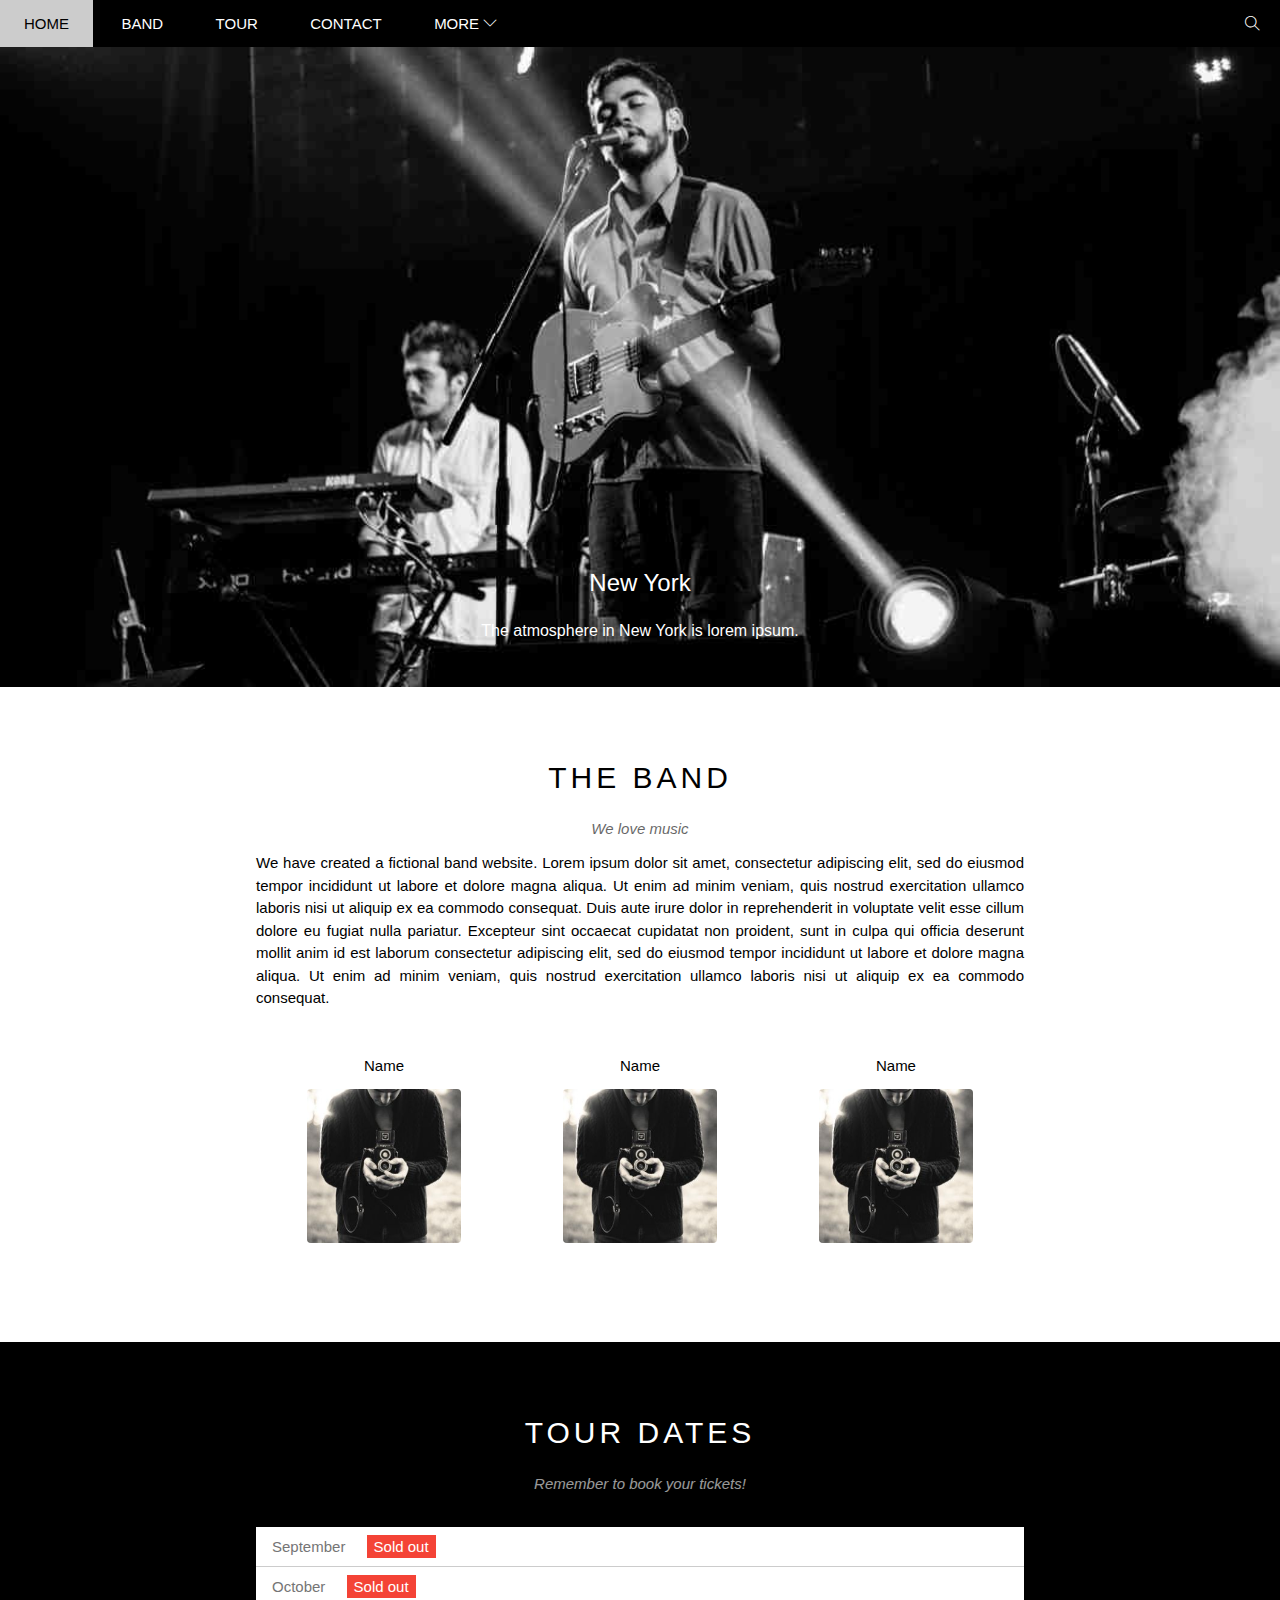
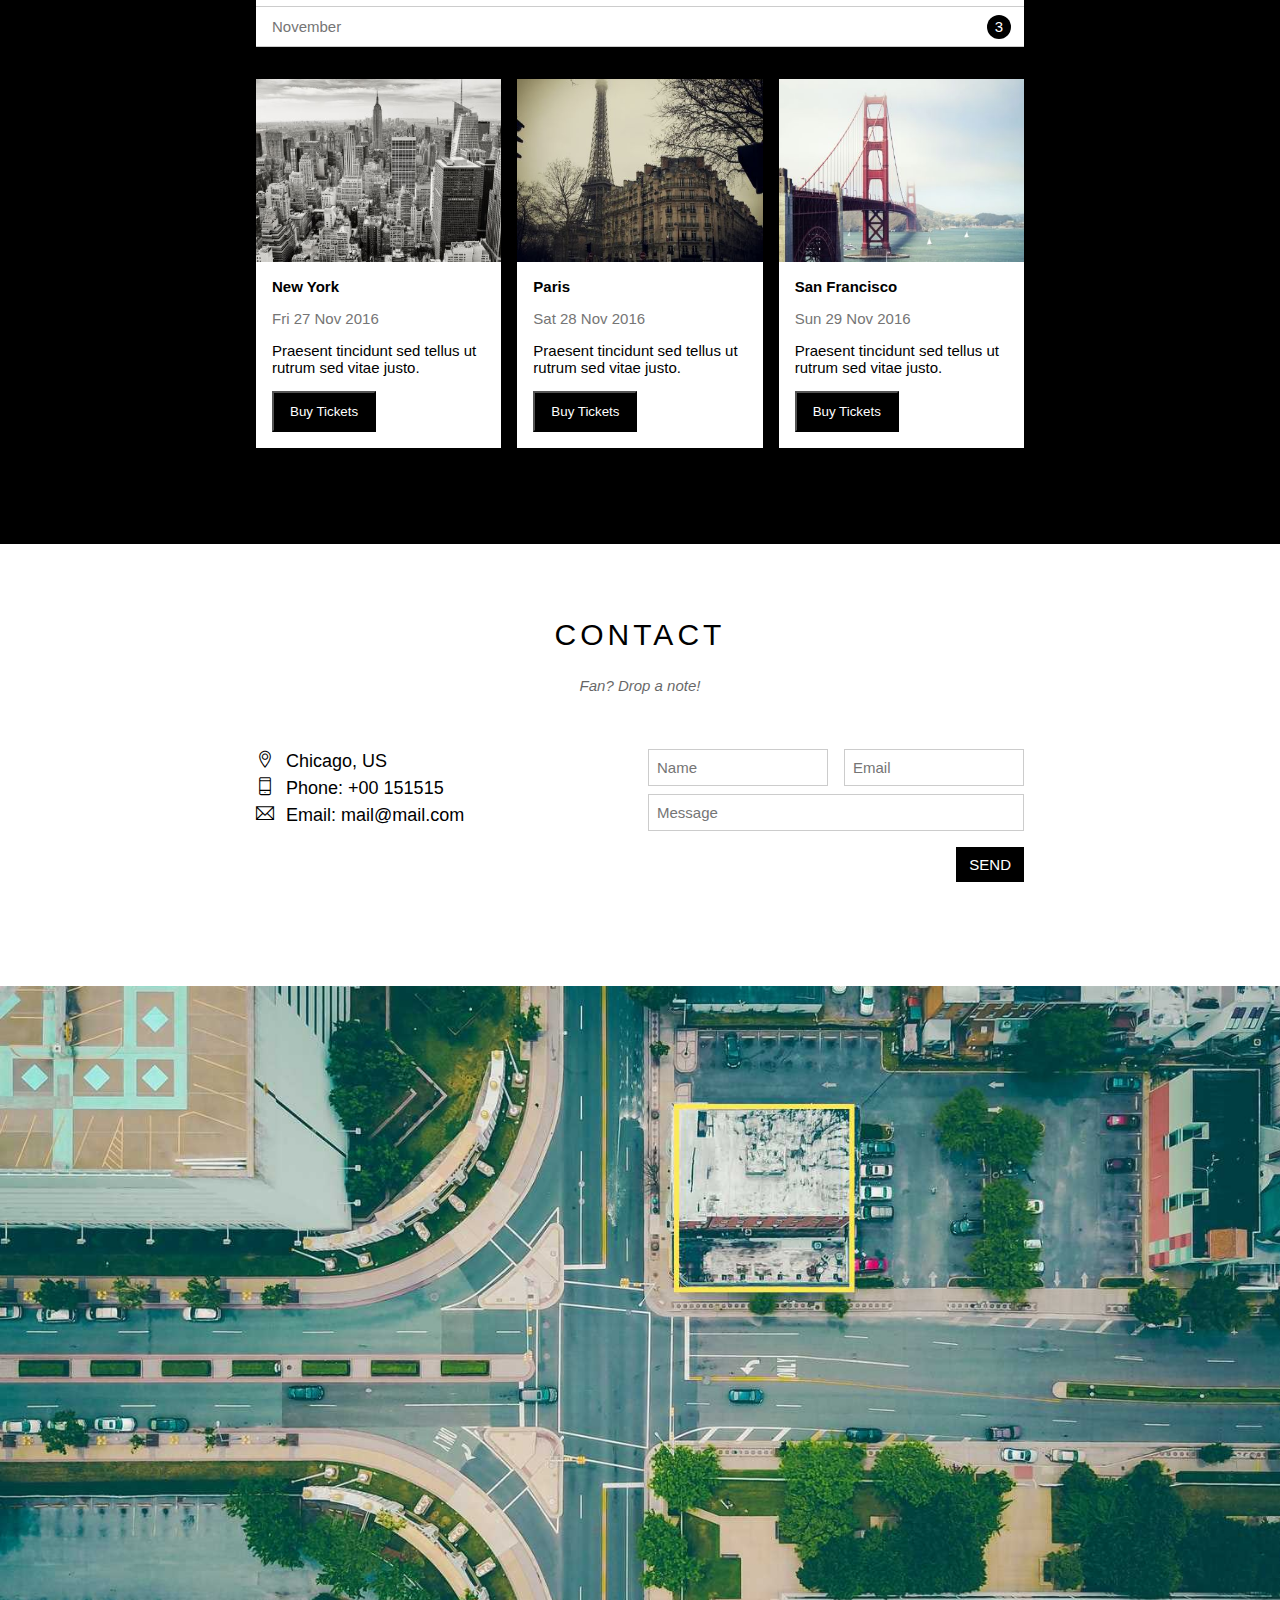
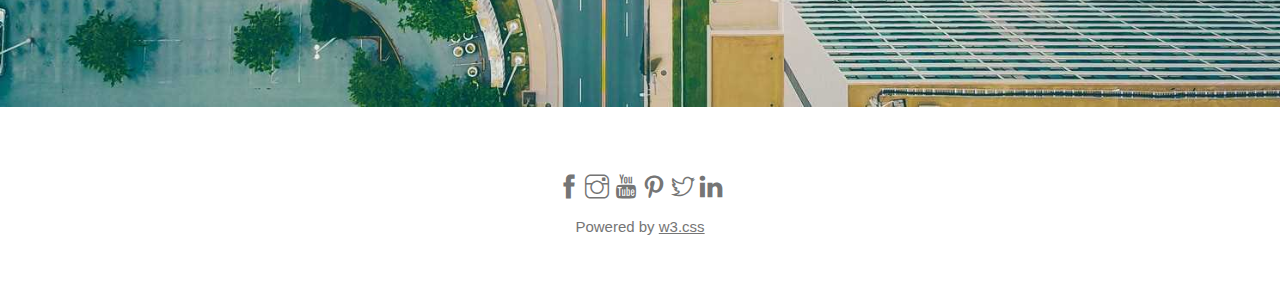
<file: index.html>
<!DOCTYPE html>
<html lang="en">
  <head>
    <meta charset="UTF-8" />
    <meta name="viewport" content="width=device-width, initial-scale=1.0" />
    <title>The Band</title>
    <link rel="stylesheet" href="./assets/css/style.css" />
    <link rel="stylesheet" href="./assets/css/responsive.css" />
    <link
      rel="stylesheet"
      href="./assets/font/themify-icons/themify-icons.css"
    />
  </head>
  <body>
    <div id="main">
      <div id="header">
        <!-- Begin Nav -->
        <div id="nav">
          <ul>
            <li><a class="li-home" href="#">HOME</a></li>
            <li><a href="#band">BAND</a></li>
            <li><a href="#tour">TOUR</a></li>
            <li><a href="#contact">CONTACT</a></li>
            <li>
              <a href="#">MORE <i class="nav-arrow-down ti-angle-down"></i></a>
              <ul class="subnab">
                <li><a href="#">Merchandise </a></li>
                <li><a href="#">Extras </a></li>
                <li><a href="#">Media </a></li>
              </ul>
            </li>
          </ul>
        </div>
        <!-- End Nav -->
        <!-- Menu Mobile btn -->
        <div id="menu-btn" class="menu-mobile-btn">
          <i class="menu-icon ti-menu"></i>
        </div>
        <!-- Search -->
        <div class="search-button">
          <i class="search-icon ti-search"></i>
        </div>

      </div>

      <div id="slider">
        <div class="text-content">
          <h3 class="text-heading">New York</h3>
          <div class="text-description">
            The atmosphere in New York is lorem ipsum.
          </div>
        </div>
      </div>
<!-- START:    CONTENT SESSION -->
      <div id="content">
        <!-- The Band -->
        <div id="band" class="content-session padding-bottom">
          <h2 class="content-heading">THE BAND</h2>
          <div class="content-subheading">We love music</div>
          <p class="text-about">
            We have created a fictional band website. Lorem ipsum dolor sit
            amet, consectetur adipiscing elit, sed do eiusmod tempor incididunt
            ut labore et dolore magna aliqua. Ut enim ad minim veniam, quis
            nostrud exercitation ullamco laboris nisi ut aliquip ex ea commodo
            consequat. Duis aute irure dolor in reprehenderit in voluptate velit
            esse cillum dolore eu fugiat nulla pariatur. Excepteur sint occaecat
            cupidatat non proident, sunt in culpa qui officia deserunt mollit
            anim id est laborum consectetur adipiscing elit, sed do eiusmod
            tempor incididunt ut labore et dolore magna aliqua. Ut enim ad minim
            veniam, quis nostrud exercitation ullamco laboris nisi ut aliquip ex
            ea commodo consequat.
          </p>
          <div class="member-list">
            <div class="member-item">
              <p class="member-name">Name</p>
              <img
                src="./assets/img/bandmember.jpg"
                alt="Name"
                class="member-img"
              />
            </div>
            <div class="member-item">
              <p class="member-name">Name</p>
              <img
                src="./assets/img/bandmember.jpg"
                alt="Name"
                class="member-img"
              />
            </div>
            <div class="member-item">
              <p class="member-name">Name</p>
              <img
                src="./assets/img/bandmember.jpg"
                alt="Name"
                class="member-img"
              />
            </div>
          </div>
          <div class="clear"></div>
        </div>
        <!-- Tour Date -->
        <div id="tour" class="tour-date-session" >
          <div class="content-session padding-bottom">
            <h2 class="content-heading white-text">TOUR DATES</h2>
            <div class="content-subheading white-text">
              Remember to book your tickets!
            </div>
            <ul class="ticket-list">
              <li>September <spand class="sold-out">Sold out</spand></li>
              <li>October <spand class="sold-out">Sold out</spand></li>
              <li>November <spand class="quantity">3</spand></li>
            </ul>
            <!-- Place-Session -->
            <div class="place-list">
              <div class="place-item">
                <img src="./assets/img/place1.jpg" alt="" class="place-img" />
                <div class="place-body">
                  <h3 class="place-heading">New York</h3>
                  <p class="place-time">Fri 27 Nov 2016</p>
                  <p class="place-descript">
                    Praesent tincidunt sed tellus ut rutrum sed vitae justo.
                  </p>
                  <button href="#" class="place-buy-btn js-buy-ticket">Buy Tickets</button>
                </div>
              </div>
              <div class="place-item">
                <img src="./assets/img/place2.jpg" alt="" class="place-img" />
                <div class="place-body">
                  <h3 class="place-heading">Paris</h3>
                  <p class="place-time">Sat 28 Nov 2016</p>
                  <p class="place-descript">
                    Praesent tincidunt sed tellus ut rutrum sed vitae justo.
                  </p>
                  <button href="#" class="place-buy-btn js-buy-ticket">Buy Tickets</button>
                </div>
              </div>
              <div class="place-item">
                <img src="./assets/img/place3.jpg" alt="" class="place-img" />
                <div class="place-body">
                  <h3 class="place-heading">San Francisco</h3>
                  <p class="place-time">Sun 29 Nov 2016</p>
                  <p class="place-descript">
                    Praesent tincidunt sed tellus ut rutrum sed vitae justo.
                  </p>
                  <button href="#" class="place-buy-btn js-buy-ticket">Buy Tickets</button>
                </div>
              </div>
              <div class="clear"></div>
            </div>
          </div>
        </div>
        <!-- Start Contact -->
        <div id="contact" class="content-session">
          <h2 class="content-heading">CONTACT</h2>
          <div class="content-subheading">Fan? Drop a note!</div>
          <div class="row contact-content">
            <div class="col col-half contact-info">
              <p><i class="ti-location-pin contact-info-icon"></i>Chicago, US</p>
              <p><i class="ti-mobile contact-info-icon"></i>Phone: +00 151515</p>
              <p><i class="ti-email contact-info-icon"></i>Email: mail@mail.com</p>
            </div>
            <div class="col col-half">
            <form action="" method="post">
              <div class="row">
                <div class="col col-half">
                  <input type="text" name="" placeholder="Name" class="form-control">
                </div>
                <div class="col col-half">
                  <input type="email" name="" placeholder="Email" class="form-control">
                </div>
              </div>
              <div class="row mt-8">
                <div class="col col-full mt-8">
                  <input type="text" name="" placeholder="Message" class="form-control">
                </div>
              </div>
               <input type="submit" class="btn-send mt-16" value="SEND">
            </form>
            </div>
          </div>
        </div>
      </div>
    <!-- End Contact -->
<!-- START:    MAP SESSION -->
<div class="map-session">
<img src="./assets/img/map.jpg" alt="">
</div>
<!-- END:    MAP SESSION -->
<!-- END:    CONTENT SESSION -->
      <div id="footer">
        <div class="social-list">
          <a href="" class=""><i class="ti-facebook"></i></a>
          <a href=""><i class="ti-instagram"></i></a>
          <a href=""><i class="ti-youtube"></i></a>
          <a href=""><i class="ti-pinterest"></i></a>
          <a href=""><i class="ti-twitter"></i></a>
          <a href=""><i class="ti-linkedin"></i></a>
        </div>
        <div class="copy-right">
          <p>Powered by <a href="" class=""> w3.css</a></p>
        </div>
      </div>

      <!-- MODAL -->
      <div class="modal">
        <div class="modal-container">
          <div class="modal-close"><i class="ti-close"></i></div>

          <header class="modal-heading">
            <i class="modal-heading-icon ti-bag"></i> Tickets
          </header>

          <div class="modal-body">
            <lable class="modal-lable" for="ticket-quantity">
              <i class="ti-shopping-cart"></i> Tickets, $15 per person
            </lable>
            <input type="text" class="modal-input" id="ticket-quantity" placeholder="How many ?">
            <lable class="modal-lable" for="ticket-email">
              <i class="ti-user"></i> Send to
             </lable>
             <input type="email" class="modal-input" id="ticket-email" placeholder="Enter Email ">
             <button id="buy-ticket">
              PAY <i class="ti-check"></i>
             </button>
          </div>

          <footer class="modal-footer">
              <p >Need <a  class="modal-help" href="">help?</a></p>
          </footer>
        </div>
        </div>
      </div>
    </div>
  </body>
  <script>
    var header = document.getElementById('header')
    var mobileMenu = document.getElementById('menu-btn')
    var headerHeight = header.clientHeight
    // Đóng mở mobile Menu
    mobileMenu.onclick= function () {
      var isClosed =  header.clientHeight===headerHeight;
      if (isClosed) {
        header.style.height = 'auto';
      }else{
        header.style.height = null;
      }
    }
    // Đóng khi chọn mobile menu
    var menuItems = document.querySelectorAll('#nav li a[href*="#"]')
    
    for (let i = 0; i < menuItems.length; i++) {
       var menuItem = menuItems[i];

       menuItem.onclick = function (e) {
        var parentMenu = this.nextElementSibling && this.nextElementSibling.classList.contains('subnab')
        if (parentMenu) {
          e.preventDefault();
        }else{
          header.style.height = null;
        }
       }
    }

  </script>
  <script>
    // JS để mở Modal
    const btnBuys = document.querySelectorAll('.js-buy-ticket')
    const modal = document.querySelector('.modal')
    const close = document.querySelector('.modal-close')
    const modalContainer = document.querySelector('.modal-container')
    function showBuyTicket(){
      modal.classList.add('open')

    }
    for(const btnBuy of btnBuys){
      btnBuy.addEventListener('click',showBuyTicket)
    }
    // Js để đóng Modal
 
    function closeModal(){
      modal.classList.remove('open')
    }
    close.addEventListener('click',closeModal)
    // Khi click ra ngoài modal container thì Modal sẽ đóng lại
    modal.addEventListener('click', closeModal)
    // Ngăn chặn hành vi nổi bọt từ class ModalContainer
    modalContainer.addEventListener('click', function(e){
      e.stopPropagation();
    })
  </script>
</html>
</file>
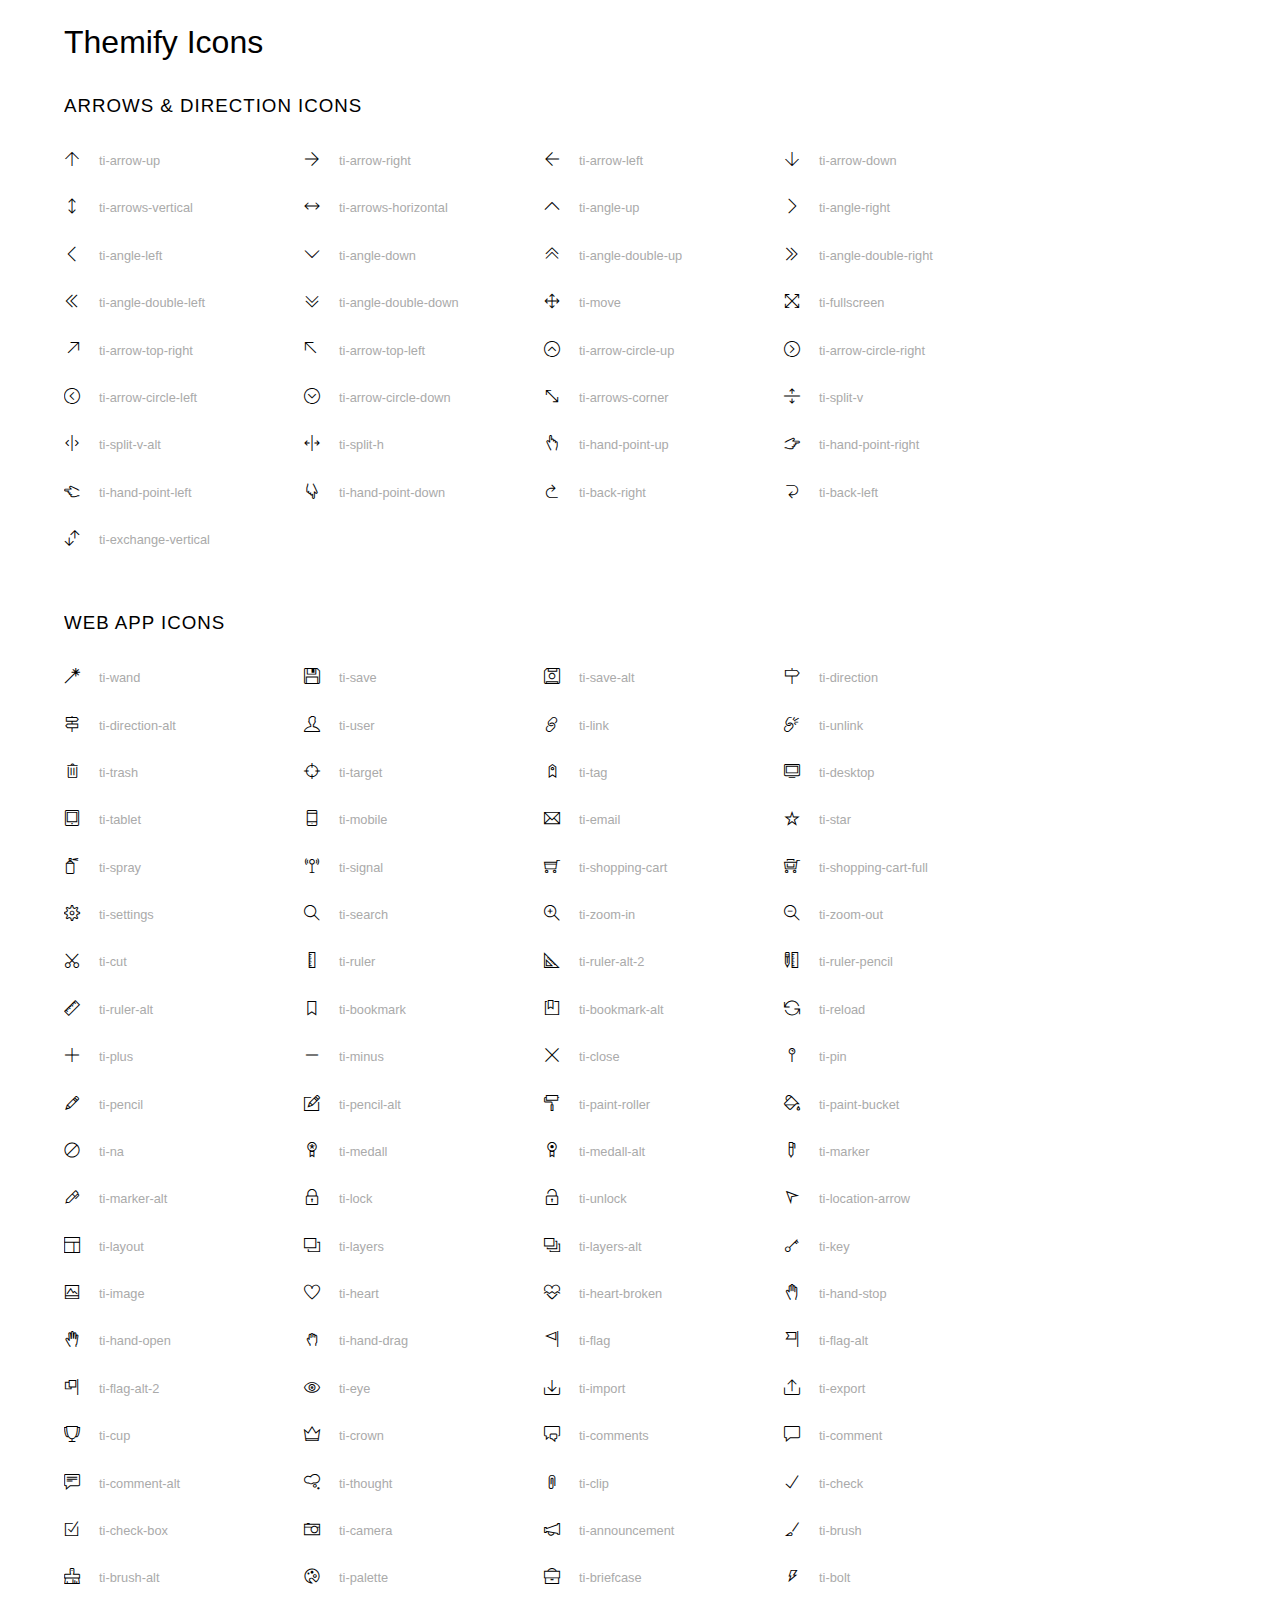
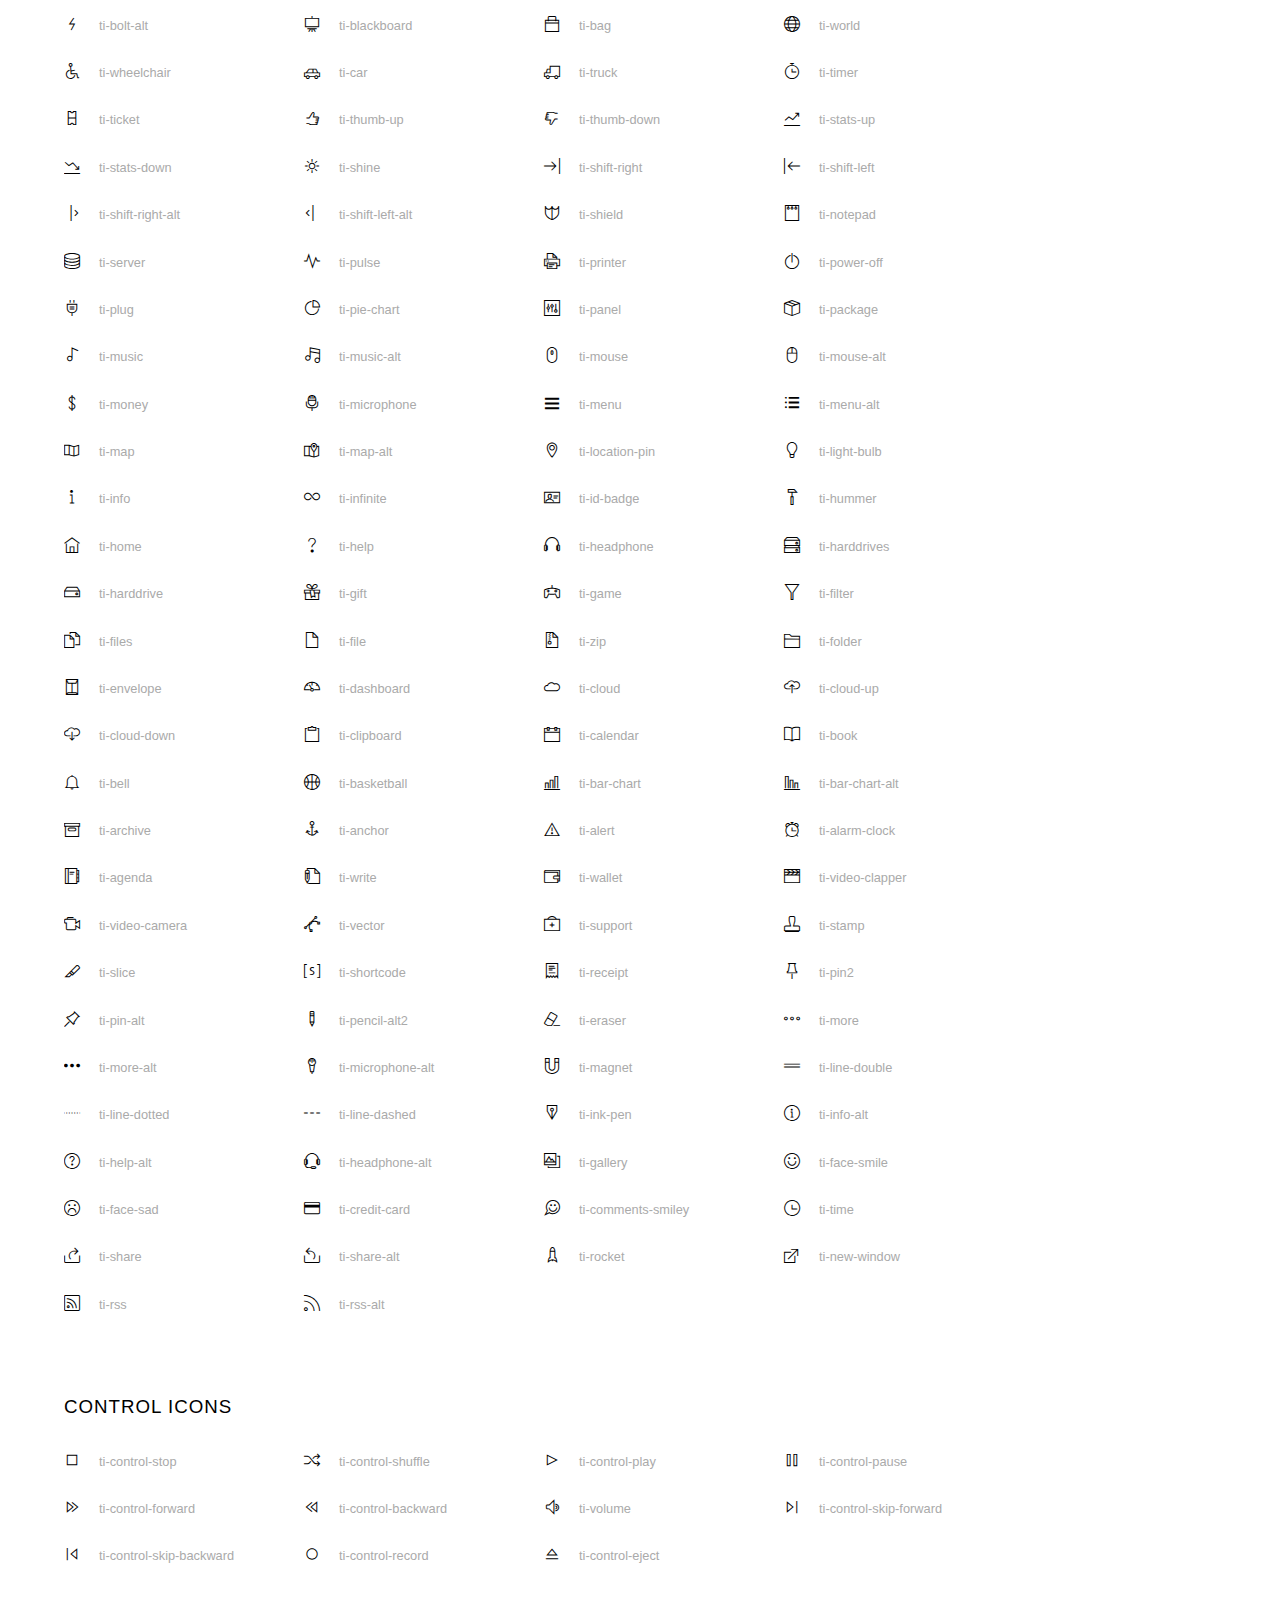
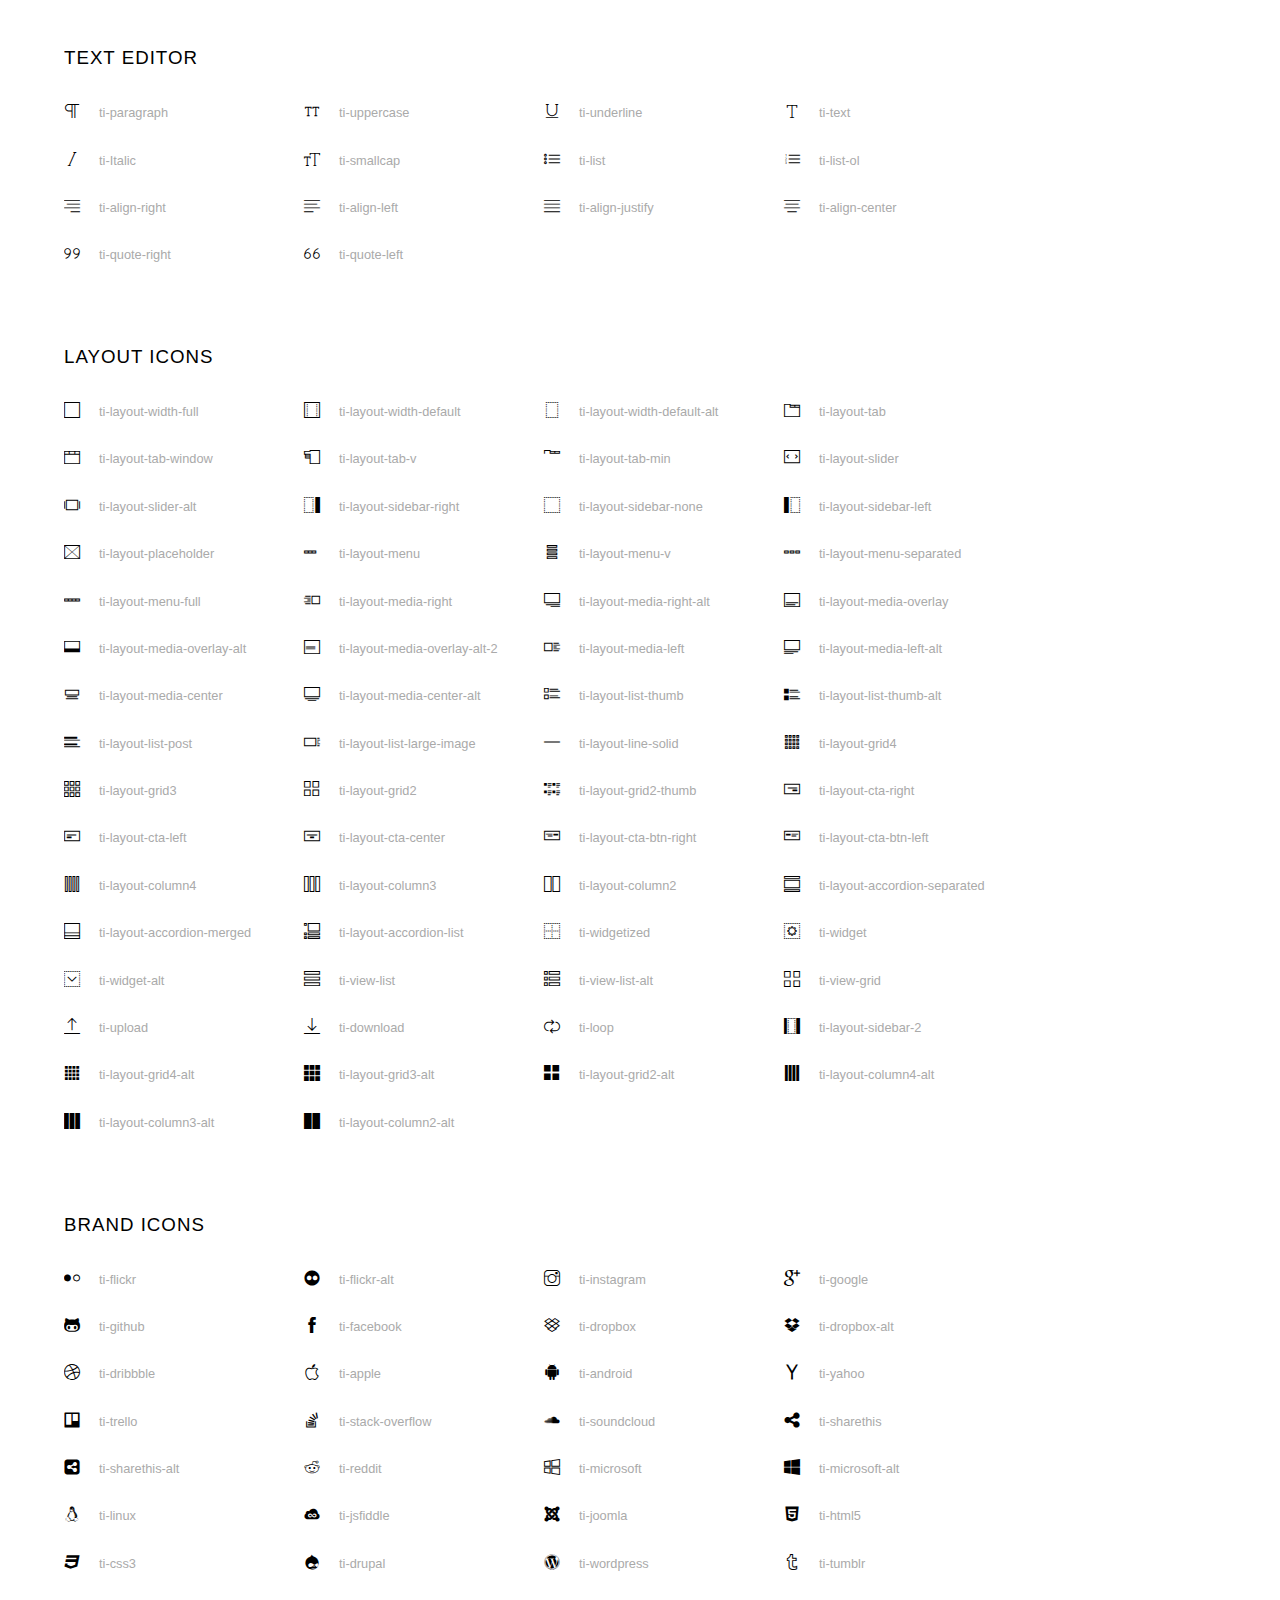
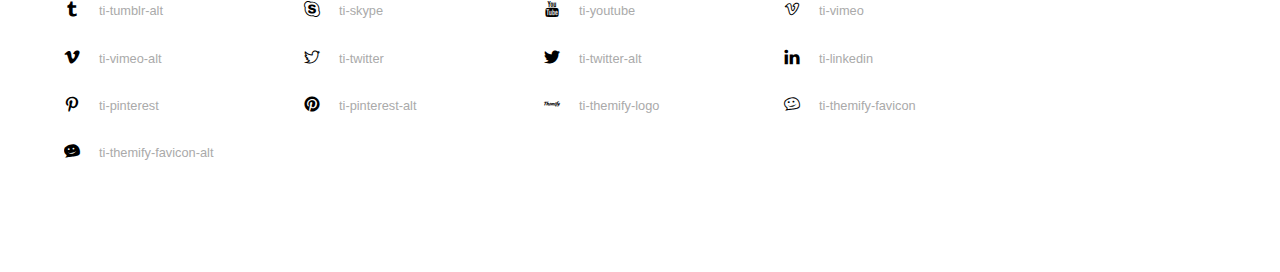
<file: assets/font/themify-icons/index.html>
<!doctype html>
<html>
<head>
	<meta charset="utf-8">
	<title>Themify Icon Font</title>
	<meta name="viewport" content="width=device-width">
	<link rel="stylesheet" href="demo-files/demo.css">
	<link rel="stylesheet" href="themify-icons.css">
	<!--[if lt IE 8]><!-->
	<link rel="stylesheet" href="ie7/ie7.css">
	<!--<![endif]-->
</head>
<body>
	<h1>Themify Icons</h1>

	<div class="icon-section">

		<div class="icon-section">
			<h3>Arrows &amp; Direction Icons </h3>

			<div class="icon-container">
				<span class="ti-arrow-up"></span><span class="icon-name"> ti-arrow-up</span>
			</div>
			<div class="icon-container">
				<span class="ti-arrow-right"></span><span class="icon-name"> ti-arrow-right</span>
			</div>
			<div class="icon-container">
				<span class="ti-arrow-left"></span><span class="icon-name"> ti-arrow-left</span>
			</div>
			<div class="icon-container">
				<span class="ti-arrow-down"></span><span class="icon-name"> ti-arrow-down</span>
			</div>
			<div class="icon-container">
				<span class="ti-arrows-vertical"></span><span class="icon-name"> ti-arrows-vertical</span>
			</div>
			<div class="icon-container">
				<span class="ti-arrows-horizontal"></span><span class="icon-name"> ti-arrows-horizontal</span>
			</div>
			<div class="icon-container">
				<span class="ti-angle-up"></span><span class="icon-name"> ti-angle-up</span>
			</div>
			<div class="icon-container">
				<span class="ti-angle-right"></span><span class="icon-name"> ti-angle-right</span>
			</div>
			<div class="icon-container">
				<span class="ti-angle-left"></span><span class="icon-name"> ti-angle-left</span>
			</div>
			<div class="icon-container">
				<span class="ti-angle-down"></span><span class="icon-name"> ti-angle-down</span>
			</div>	
			<div class="icon-container">
				<span class="ti-angle-double-up"></span><span class="icon-name"> ti-angle-double-up</span>
			</div>
			<div class="icon-container">
				<span class="ti-angle-double-right"></span><span class="icon-name"> ti-angle-double-right</span>
			</div>
			<div class="icon-container">
				<span class="ti-angle-double-left"></span><span class="icon-name"> ti-angle-double-left</span>
			</div>
			<div class="icon-container">
				<span class="ti-angle-double-down"></span><span class="icon-name"> ti-angle-double-down</span>
			</div>					
			<div class="icon-container">
				<span class="ti-move"></span><span class="icon-name"> ti-move</span>
			</div>
			<div class="icon-container">
				<span class="ti-fullscreen"></span><span class="icon-name"> ti-fullscreen</span>
			</div>
			<div class="icon-container">
				<span class="ti-arrow-top-right"></span><span class="icon-name"> ti-arrow-top-right</span>
			</div>
			<div class="icon-container">
				<span class="ti-arrow-top-left"></span><span class="icon-name"> ti-arrow-top-left</span>
			</div>
			<div class="icon-container">
				<span class="ti-arrow-circle-up"></span><span class="icon-name"> ti-arrow-circle-up</span>
			</div>
			<div class="icon-container">
				<span class="ti-arrow-circle-right"></span><span class="icon-name"> ti-arrow-circle-right</span>
			</div>
			<div class="icon-container">
				<span class="ti-arrow-circle-left"></span><span class="icon-name"> ti-arrow-circle-left</span>
			</div>
			<div class="icon-container">
				<span class="ti-arrow-circle-down"></span><span class="icon-name"> ti-arrow-circle-down</span>
			</div>
			<div class="icon-container">
				<span class="ti-arrows-corner"></span><span class="icon-name"> ti-arrows-corner</span>
			</div>
			<div class="icon-container">
				<span class="ti-split-v"></span><span class="icon-name"> ti-split-v</span>
			</div>

			<div class="icon-container">
				<span class="ti-split-v-alt"></span><span class="icon-name"> ti-split-v-alt</span>
			</div>
			<div class="icon-container">
				<span class="ti-split-h"></span><span class="icon-name"> ti-split-h</span>
			</div>
			<div class="icon-container">
				<span class="ti-hand-point-up"></span><span class="icon-name"> ti-hand-point-up</span>
			</div>
			<div class="icon-container">
				<span class="ti-hand-point-right"></span><span class="icon-name"> ti-hand-point-right</span>
			</div>
			<div class="icon-container">
				<span class="ti-hand-point-left"></span><span class="icon-name"> ti-hand-point-left</span>
			</div>
			<div class="icon-container">
				<span class="ti-hand-point-down"></span><span class="icon-name"> ti-hand-point-down</span>
			</div>
			<div class="icon-container">
				<span class="ti-back-right"></span><span class="icon-name"> ti-back-right</span>
			</div>
			<div class="icon-container">
				<span class="ti-back-left"></span><span class="icon-name"> ti-back-left</span>
			</div>
			<div class="icon-container">
				<span class="ti-exchange-vertical"></span><span class="icon-name"> ti-exchange-vertical</span>
			</div>

		</div> <!-- Arrows Icons -->



		<h3>Web App Icons</h3>
		
		<div class="icon-section">

			<div class="icon-container">
				<span class="ti-wand"></span><span class="icon-name"> ti-wand</span>
			</div>
			<div class="icon-container">
				<span class="ti-save"></span><span class="icon-name"> ti-save</span>
			</div>
			<div class="icon-container">
				<span class="ti-save-alt"></span><span class="icon-name"> ti-save-alt</span>
			</div>

			<div class="icon-container">
				<span class="ti-direction"></span><span class="icon-name"> ti-direction</span>
			</div>
			<div class="icon-container">
				<span class="ti-direction-alt"></span><span class="icon-name"> ti-direction-alt</span>
			</div>
			<div class="icon-container">
				<span class="ti-user"></span><span class="icon-name"> ti-user</span>
			</div>
			<div class="icon-container">
				<span class="ti-link"></span><span class="icon-name"> ti-link</span>
			</div>
			<div class="icon-container">
				<span class="ti-unlink"></span><span class="icon-name"> ti-unlink</span>
			</div>
			<div class="icon-container">
				<span class="ti-trash"></span><span class="icon-name"> ti-trash</span>
			</div>
			<div class="icon-container">
				<span class="ti-target"></span><span class="icon-name"> ti-target</span>
			</div>
			<div class="icon-container">
				<span class="ti-tag"></span><span class="icon-name"> ti-tag</span>
			</div>
			<div class="icon-container">
				<span class="ti-desktop"></span><span class="icon-name"> ti-desktop</span>
			</div>
			<div class="icon-container">
				<span class="ti-tablet"></span><span class="icon-name"> ti-tablet</span>
			</div>
			<div class="icon-container">
				<span class="ti-mobile"></span><span class="icon-name"> ti-mobile</span>
			</div>
			<div class="icon-container">
				<span class="ti-email"></span><span class="icon-name"> ti-email</span>
			</div>	
			<div class="icon-container">
				<span class="ti-star"></span><span class="icon-name"> ti-star</span>
			</div>
			<div class="icon-container">
				<span class="ti-spray"></span><span class="icon-name"> ti-spray</span>
			</div>
			<div class="icon-container">
				<span class="ti-signal"></span><span class="icon-name"> ti-signal</span>
			</div>
			<div class="icon-container">
				<span class="ti-shopping-cart"></span><span class="icon-name"> ti-shopping-cart</span>
			</div>
			<div class="icon-container">
				<span class="ti-shopping-cart-full"></span><span class="icon-name"> ti-shopping-cart-full</span>
			</div>
			<div class="icon-container">
				<span class="ti-settings"></span><span class="icon-name"> ti-settings</span>
			</div>
			<div class="icon-container">
				<span class="ti-search"></span><span class="icon-name"> ti-search</span>
			</div>
			<div class="icon-container">
				<span class="ti-zoom-in"></span><span class="icon-name"> ti-zoom-in</span>
			</div>
			<div class="icon-container">
				<span class="ti-zoom-out"></span><span class="icon-name"> ti-zoom-out</span>
			</div>
			<div class="icon-container">
				<span class="ti-cut"></span><span class="icon-name"> ti-cut</span>
			</div>
			<div class="icon-container">
				<span class="ti-ruler"></span><span class="icon-name"> ti-ruler</span>
			</div>
			<div class="icon-container">
				<span class="ti-ruler-alt-2"></span><span class="icon-name"> ti-ruler-alt-2</span>
			</div>			
			<div class="icon-container">
				<span class="ti-ruler-pencil"></span><span class="icon-name"> ti-ruler-pencil</span>
			</div>
			<div class="icon-container">
				<span class="ti-ruler-alt"></span><span class="icon-name"> ti-ruler-alt</span>
			</div>
			<div class="icon-container">
				<span class="ti-bookmark"></span><span class="icon-name"> ti-bookmark</span>
			</div>
			<div class="icon-container">
				<span class="ti-bookmark-alt"></span><span class="icon-name"> ti-bookmark-alt</span>
			</div>
			<div class="icon-container">
				<span class="ti-reload"></span><span class="icon-name"> ti-reload</span>
			</div>
			<div class="icon-container">
				<span class="ti-plus"></span><span class="icon-name"> ti-plus</span>
			</div>
			<div class="icon-container">
				<span class="ti-minus"></span><span class="icon-name"> ti-minus</span>
			</div>
			<div class="icon-container">
				<span class="ti-close"></span><span class="icon-name"> ti-close</span>
			</div>			
			<div class="icon-container">
				<span class="ti-pin"></span><span class="icon-name"> ti-pin</span>
			</div>
			<div class="icon-container">
				<span class="ti-pencil"></span><span class="icon-name"> ti-pencil</span>
			</div>
					
		  	<div class="icon-container">
				<span class="ti-pencil-alt"></span><span class="icon-name"> ti-pencil-alt</span>
			</div>
			<div class="icon-container">
				<span class="ti-paint-roller"></span><span class="icon-name"> ti-paint-roller</span>
			</div>
			<div class="icon-container">
				<span class="ti-paint-bucket"></span><span class="icon-name"> ti-paint-bucket</span>
			</div>
			<div class="icon-container">
				<span class="ti-na"></span><span class="icon-name"> ti-na</span>
			</div>
			<div class="icon-container">
				<span class="ti-medall"></span><span class="icon-name"> ti-medall</span>
			</div>
			<div class="icon-container">
				<span class="ti-medall-alt"></span><span class="icon-name"> ti-medall-alt</span>
			</div>
			<div class="icon-container">
				<span class="ti-marker"></span><span class="icon-name"> ti-marker</span>
			</div>
			<div class="icon-container">
				<span class="ti-marker-alt"></span><span class="icon-name"> ti-marker-alt</span>
			</div>

			<div class="icon-container">
				<span class="ti-lock"></span><span class="icon-name"> ti-lock</span>
			</div>
			<div class="icon-container">
				<span class="ti-unlock"></span><span class="icon-name"> ti-unlock</span>
			</div>
			<div class="icon-container">
				<span class="ti-location-arrow"></span><span class="icon-name"> ti-location-arrow</span>
			</div>
			<div class="icon-container">
				<span class="ti-layout"></span><span class="icon-name"> ti-layout</span>
			</div>
			<div class="icon-container">
				<span class="ti-layers"></span><span class="icon-name"> ti-layers</span>
			</div>
			<div class="icon-container">
				<span class="ti-layers-alt"></span><span class="icon-name"> ti-layers-alt</span>
			</div>
			<div class="icon-container">
				<span class="ti-key"></span><span class="icon-name"> ti-key</span>
			</div>
			<div class="icon-container">
				<span class="ti-image"></span><span class="icon-name"> ti-image</span>
			</div>
			<div class="icon-container">
				<span class="ti-heart"></span><span class="icon-name"> ti-heart</span>
			</div>
			<div class="icon-container">
				<span class="ti-heart-broken"></span><span class="icon-name"> ti-heart-broken</span>
			</div>
			<div class="icon-container">
				<span class="ti-hand-stop"></span><span class="icon-name"> ti-hand-stop</span>
			</div>
			<div class="icon-container">
				<span class="ti-hand-open"></span><span class="icon-name"> ti-hand-open</span>
			</div>
			<div class="icon-container">
				<span class="ti-hand-drag"></span><span class="icon-name"> ti-hand-drag</span>
			</div>
			<div class="icon-container">
				<span class="ti-flag"></span><span class="icon-name"> ti-flag</span>
			</div>
			<div class="icon-container">
				<span class="ti-flag-alt"></span><span class="icon-name"> ti-flag-alt</span>
			</div>
			<div class="icon-container">
				<span class="ti-flag-alt-2"></span><span class="icon-name"> ti-flag-alt-2</span>
			</div>
			<div class="icon-container">
				<span class="ti-eye"></span><span class="icon-name"> ti-eye</span>
			</div>
			<div class="icon-container">
				<span class="ti-import"></span><span class="icon-name"> ti-import</span>
			</div>			
			<div class="icon-container">
				<span class="ti-export"></span><span class="icon-name"> ti-export</span>
			</div>
			<div class="icon-container">
				<span class="ti-cup"></span><span class="icon-name"> ti-cup</span>
			</div>
			<div class="icon-container">
				<span class="ti-crown"></span><span class="icon-name"> ti-crown</span>
			</div>
			<div class="icon-container">
				<span class="ti-comments"></span><span class="icon-name"> ti-comments</span>
			</div>
			<div class="icon-container">
				<span class="ti-comment"></span><span class="icon-name"> ti-comment</span>
			</div>
			<div class="icon-container">
				<span class="ti-comment-alt"></span><span class="icon-name"> ti-comment-alt</span>
			</div>
			<div class="icon-container">
				<span class="ti-thought"></span><span class="icon-name"> ti-thought</span>
			</div>			
			<div class="icon-container">
				<span class="ti-clip"></span><span class="icon-name"> ti-clip</span>
			</div>

			<div class="icon-container">
				<span class="ti-check"></span><span class="icon-name"> ti-check</span>
			</div>
			<div class="icon-container">
				<span class="ti-check-box"></span><span class="icon-name"> ti-check-box</span>
			</div>
			<div class="icon-container">
				<span class="ti-camera"></span><span class="icon-name"> ti-camera</span>
			</div>
			<div class="icon-container">
				<span class="ti-announcement"></span><span class="icon-name"> ti-announcement</span>
			</div>
			<div class="icon-container">
				<span class="ti-brush"></span><span class="icon-name"> ti-brush</span>
			</div>
			<div class="icon-container">
				<span class="ti-brush-alt"></span><span class="icon-name"> ti-brush-alt</span>
			</div>
			<div class="icon-container">
				<span class="ti-palette"></span><span class="icon-name"> ti-palette</span>
			</div>			
			<div class="icon-container">
				<span class="ti-briefcase"></span><span class="icon-name"> ti-briefcase</span>
			</div>
			<div class="icon-container">
				<span class="ti-bolt"></span><span class="icon-name"> ti-bolt</span>
			</div>
			<div class="icon-container">
				<span class="ti-bolt-alt"></span><span class="icon-name"> ti-bolt-alt</span>
			</div>
			<div class="icon-container">
				<span class="ti-blackboard"></span><span class="icon-name"> ti-blackboard</span>
			</div>
			<div class="icon-container">
				<span class="ti-bag"></span><span class="icon-name"> ti-bag</span>
			</div>
			<div class="icon-container">
				<span class="ti-world"></span><span class="icon-name"> ti-world</span>
			</div>
			<div class="icon-container">
				<span class="ti-wheelchair"></span><span class="icon-name"> ti-wheelchair</span>
			</div>
			<div class="icon-container">
				<span class="ti-car"></span><span class="icon-name"> ti-car</span>
			</div>
			<div class="icon-container">
				<span class="ti-truck"></span><span class="icon-name"> ti-truck</span>
			</div>
			<div class="icon-container">
				<span class="ti-timer"></span><span class="icon-name"> ti-timer</span>
			</div>
			<div class="icon-container">
				<span class="ti-ticket"></span><span class="icon-name"> ti-ticket</span>
			</div>
			<div class="icon-container">
				<span class="ti-thumb-up"></span><span class="icon-name"> ti-thumb-up</span>
			</div>
			<div class="icon-container">
				<span class="ti-thumb-down"></span><span class="icon-name"> ti-thumb-down</span>
			</div>

			<div class="icon-container">
				<span class="ti-stats-up"></span><span class="icon-name"> ti-stats-up</span>
			</div>
			<div class="icon-container">
				<span class="ti-stats-down"></span><span class="icon-name"> ti-stats-down</span>
			</div>
			<div class="icon-container">
				<span class="ti-shine"></span><span class="icon-name"> ti-shine</span>
			</div>
			<div class="icon-container">
				<span class="ti-shift-right"></span><span class="icon-name"> ti-shift-right</span>
			</div>
			<div class="icon-container">
				<span class="ti-shift-left"></span><span class="icon-name"> ti-shift-left</span>
			</div>

			<div class="icon-container">
				<span class="ti-shift-right-alt"></span><span class="icon-name"> ti-shift-right-alt</span>
			</div>
			<div class="icon-container">
				<span class="ti-shift-left-alt"></span><span class="icon-name"> ti-shift-left-alt</span>
			</div>
			<div class="icon-container">
				<span class="ti-shield"></span><span class="icon-name"> ti-shield</span>
			</div>
			<div class="icon-container">
				<span class="ti-notepad"></span><span class="icon-name"> ti-notepad</span>
			</div>
			<div class="icon-container">
				<span class="ti-server"></span><span class="icon-name"> ti-server</span>
			</div>

			<div class="icon-container">
				<span class="ti-pulse"></span><span class="icon-name"> ti-pulse</span>
			</div>
			<div class="icon-container">
				<span class="ti-printer"></span><span class="icon-name"> ti-printer</span>
			</div>
			<div class="icon-container">
				<span class="ti-power-off"></span><span class="icon-name"> ti-power-off</span>
			</div>
			<div class="icon-container">
				<span class="ti-plug"></span><span class="icon-name"> ti-plug</span>
			</div>
			<div class="icon-container">
				<span class="ti-pie-chart"></span><span class="icon-name"> ti-pie-chart</span>
			</div>

			<div class="icon-container">
				<span class="ti-panel"></span><span class="icon-name"> ti-panel</span>
			</div>
			<div class="icon-container">
				<span class="ti-package"></span><span class="icon-name"> ti-package</span>
			</div>
			<div class="icon-container">
				<span class="ti-music"></span><span class="icon-name"> ti-music</span>
			</div>
			<div class="icon-container">
				<span class="ti-music-alt"></span><span class="icon-name"> ti-music-alt</span>
			</div>
			<div class="icon-container">
				<span class="ti-mouse"></span><span class="icon-name"> ti-mouse</span>
			</div>
			<div class="icon-container">
				<span class="ti-mouse-alt"></span><span class="icon-name"> ti-mouse-alt</span>
			</div>
			<div class="icon-container">
				<span class="ti-money"></span><span class="icon-name"> ti-money</span>
			</div>
			<div class="icon-container">
				<span class="ti-microphone"></span><span class="icon-name"> ti-microphone</span>
			</div>
			<div class="icon-container">
				<span class="ti-menu"></span><span class="icon-name"> ti-menu</span>
			</div>
			<div class="icon-container">
				<span class="ti-menu-alt"></span><span class="icon-name"> ti-menu-alt</span>
			</div>
			<div class="icon-container">
				<span class="ti-map"></span><span class="icon-name"> ti-map</span>
			</div>
			<div class="icon-container">
				<span class="ti-map-alt"></span><span class="icon-name"> ti-map-alt</span>
			</div>

			<div class="icon-container">
				<span class="ti-location-pin"></span><span class="icon-name"> ti-location-pin</span>
			</div>

			<div class="icon-container">
				<span class="ti-light-bulb"></span><span class="icon-name"> ti-light-bulb</span>
			</div>
			<div class="icon-container">
				<span class="ti-info"></span><span class="icon-name"> ti-info</span>
			</div>
			<div class="icon-container">
				<span class="ti-infinite"></span><span class="icon-name"> ti-infinite</span>
			</div>
			<div class="icon-container">
				<span class="ti-id-badge"></span><span class="icon-name"> ti-id-badge</span>
			</div>
			<div class="icon-container">
				<span class="ti-hummer"></span><span class="icon-name"> ti-hummer</span>
			</div>
			<div class="icon-container">
				<span class="ti-home"></span><span class="icon-name"> ti-home</span>
			</div>
			<div class="icon-container">
				<span class="ti-help"></span><span class="icon-name"> ti-help</span>
			</div>
			<div class="icon-container">
				<span class="ti-headphone"></span><span class="icon-name"> ti-headphone</span>
			</div>
			<div class="icon-container">
				<span class="ti-harddrives"></span><span class="icon-name"> ti-harddrives</span>
			</div>
			<div class="icon-container">
				<span class="ti-harddrive"></span><span class="icon-name"> ti-harddrive</span>
			</div>
			<div class="icon-container">
				<span class="ti-gift"></span><span class="icon-name"> ti-gift</span>
			</div>
			<div class="icon-container">
				<span class="ti-game"></span><span class="icon-name"> ti-game</span>
			</div>
			<div class="icon-container">
				<span class="ti-filter"></span><span class="icon-name"> ti-filter</span>
			</div>
			<div class="icon-container">
				<span class="ti-files"></span><span class="icon-name"> ti-files</span>
			</div>
			<div class="icon-container">
				<span class="ti-file"></span><span class="icon-name"> ti-file</span>
			</div>
			<div class="icon-container">
				<span class="ti-zip"></span><span class="icon-name"> ti-zip</span>
			</div>
			<div class="icon-container">
				<span class="ti-folder"></span><span class="icon-name"> ti-folder</span>
			</div>			
			<div class="icon-container">
				<span class="ti-envelope"></span><span class="icon-name"> ti-envelope</span>
			</div>


			<div class="icon-container">
				<span class="ti-dashboard"></span><span class="icon-name"> ti-dashboard</span>
			</div>
			<div class="icon-container">
				<span class="ti-cloud"></span><span class="icon-name"> ti-cloud</span>
			</div>
			<div class="icon-container">
				<span class="ti-cloud-up"></span><span class="icon-name"> ti-cloud-up</span>
			</div>
			<div class="icon-container">
				<span class="ti-cloud-down"></span><span class="icon-name"> ti-cloud-down</span>
			</div>
			<div class="icon-container">
				<span class="ti-clipboard"></span><span class="icon-name"> ti-clipboard</span>
			</div>
			<div class="icon-container">
				<span class="ti-calendar"></span><span class="icon-name"> ti-calendar</span>
			</div>
			<div class="icon-container">
				<span class="ti-book"></span><span class="icon-name"> ti-book</span>
			</div>
			<div class="icon-container">
				<span class="ti-bell"></span><span class="icon-name"> ti-bell</span>
			</div>
			<div class="icon-container">
				<span class="ti-basketball"></span><span class="icon-name"> ti-basketball</span>
			</div>
			<div class="icon-container">
				<span class="ti-bar-chart"></span><span class="icon-name"> ti-bar-chart</span>
			</div>
			<div class="icon-container">
				<span class="ti-bar-chart-alt"></span><span class="icon-name"> ti-bar-chart-alt</span>
			</div>


			<div class="icon-container">
				<span class="ti-archive"></span><span class="icon-name"> ti-archive</span>
			</div>
			<div class="icon-container">
				<span class="ti-anchor"></span><span class="icon-name"> ti-anchor</span>
			</div>

			<div class="icon-container">
				<span class="ti-alert"></span><span class="icon-name"> ti-alert</span>
			</div>
			<div class="icon-container">
				<span class="ti-alarm-clock"></span><span class="icon-name"> ti-alarm-clock</span>
			</div>
			<div class="icon-container">
				<span class="ti-agenda"></span><span class="icon-name"> ti-agenda</span>
			</div>
			<div class="icon-container">
				<span class="ti-write"></span><span class="icon-name"> ti-write</span>
			</div>

			<div class="icon-container">
				<span class="ti-wallet"></span><span class="icon-name"> ti-wallet</span>
			</div>
			<div class="icon-container">
				<span class="ti-video-clapper"></span><span class="icon-name"> ti-video-clapper</span>
			</div>
			<div class="icon-container">
				<span class="ti-video-camera"></span><span class="icon-name"> ti-video-camera</span>
			</div>
			<div class="icon-container">
				<span class="ti-vector"></span><span class="icon-name"> ti-vector</span>
			</div>

			<div class="icon-container">
				<span class="ti-support"></span><span class="icon-name"> ti-support</span>
			</div>
			<div class="icon-container">
				<span class="ti-stamp"></span><span class="icon-name"> ti-stamp</span>
			</div>
			<div class="icon-container">
				<span class="ti-slice"></span><span class="icon-name"> ti-slice</span>
			</div>
			<div class="icon-container">
				<span class="ti-shortcode"></span><span class="icon-name"> ti-shortcode</span>
			</div>
			<div class="icon-container">
				<span class="ti-receipt"></span><span class="icon-name"> ti-receipt</span>
			</div>
			<div class="icon-container">
				<span class="ti-pin2"></span><span class="icon-name"> ti-pin2</span>
			</div>
			<div class="icon-container">
				<span class="ti-pin-alt"></span><span class="icon-name"> ti-pin-alt</span>
			</div>
			<div class="icon-container">
				<span class="ti-pencil-alt2"></span><span class="icon-name"> ti-pencil-alt2</span>
			</div>
			<div class="icon-container">
				<span class="ti-eraser"></span><span class="icon-name"> ti-eraser</span>
			</div>			
			<div class="icon-container">
				<span class="ti-more"></span><span class="icon-name"> ti-more</span>
			</div>
			<div class="icon-container">
				<span class="ti-more-alt"></span><span class="icon-name"> ti-more-alt</span>
			</div>
			<div class="icon-container">
				<span class="ti-microphone-alt"></span><span class="icon-name"> ti-microphone-alt</span>
			</div>
			<div class="icon-container">
				<span class="ti-magnet"></span><span class="icon-name"> ti-magnet</span>
			</div>
			<div class="icon-container">
				<span class="ti-line-double"></span><span class="icon-name"> ti-line-double</span>
			</div>
			<div class="icon-container">
				<span class="ti-line-dotted"></span><span class="icon-name"> ti-line-dotted</span>
			</div>
			<div class="icon-container">
				<span class="ti-line-dashed"></span><span class="icon-name"> ti-line-dashed</span>
			</div>

			<div class="icon-container">
				<span class="ti-ink-pen"></span><span class="icon-name"> ti-ink-pen</span>
			</div>
			<div class="icon-container">
				<span class="ti-info-alt"></span><span class="icon-name"> ti-info-alt</span>
			</div>
			<div class="icon-container">
				<span class="ti-help-alt"></span><span class="icon-name"> ti-help-alt</span>
			</div>
			<div class="icon-container">
				<span class="ti-headphone-alt"></span><span class="icon-name"> ti-headphone-alt</span>
			</div>

			<div class="icon-container">
				<span class="ti-gallery"></span><span class="icon-name"> ti-gallery</span>
			</div>
			<div class="icon-container">
				<span class="ti-face-smile"></span><span class="icon-name"> ti-face-smile</span>
			</div>
			<div class="icon-container">
				<span class="ti-face-sad"></span><span class="icon-name"> ti-face-sad</span>
			</div>
			<div class="icon-container">
				<span class="ti-credit-card"></span><span class="icon-name"> ti-credit-card</span>
			</div>
			<div class="icon-container">
				<span class="ti-comments-smiley"></span><span class="icon-name"> ti-comments-smiley</span>
			</div>
			<div class="icon-container">
				<span class="ti-time"></span><span class="icon-name"> ti-time</span>
			</div>
			<div class="icon-container">
				<span class="ti-share"></span><span class="icon-name"> ti-share</span>
			</div>
			<div class="icon-container">
				<span class="ti-share-alt"></span><span class="icon-name"> ti-share-alt</span>
			</div>
			<div class="icon-container">
				<span class="ti-rocket"></span><span class="icon-name"> ti-rocket</span>
			</div>

			<div class="icon-container">
				<span class="ti-new-window"></span><span class="icon-name"> ti-new-window</span>
			</div>

			<div class="icon-container">
				<span class="ti-rss"></span><span class="icon-name"> ti-rss</span>
			</div>

			<div class="icon-container">
				<span class="ti-rss-alt"></span><span class="icon-name"> ti-rss-alt</span>
			</div>
			
		</div><!-- Web App Icons -->


		<div class="icon-section">
			<h3>Control Icons</h3>
			<div class="icon-container">
				<span class="ti-control-stop"></span><span class="icon-name"> ti-control-stop</span>
			</div>
			<div class="icon-container">
				<span class="ti-control-shuffle"></span><span class="icon-name"> ti-control-shuffle</span>
			</div>
			<div class="icon-container">
				<span class="ti-control-play"></span><span class="icon-name"> ti-control-play</span>
			</div>
			<div class="icon-container">
				<span class="ti-control-pause"></span><span class="icon-name"> ti-control-pause</span>
			</div>
			<div class="icon-container">
				<span class="ti-control-forward"></span><span class="icon-name"> ti-control-forward</span>
			</div>
			<div class="icon-container">
				<span class="ti-control-backward"></span><span class="icon-name"> ti-control-backward</span>
			</div>	
			<div class="icon-container">
				<span class="ti-volume"></span><span class="icon-name"> ti-volume</span>
			</div>
			<div class="icon-container">
				<span class="ti-control-skip-forward"></span><span class="icon-name"> ti-control-skip-forward</span>
			</div>
			<div class="icon-container">
				<span class="ti-control-skip-backward"></span><span class="icon-name"> ti-control-skip-backward</span>
			</div>
			<div class="icon-container">
				<span class="ti-control-record"></span><span class="icon-name"> ti-control-record</span>
			</div>
			<div class="icon-container">
				<span class="ti-control-eject"></span><span class="icon-name"> ti-control-eject</span>
			</div>			
		</div> <!-- Control Icons -->


		<div class="icon-section">
			<h3>Text Editor</h3>

			<div class="icon-container">
				<span class="ti-paragraph"></span><span class="icon-name"> ti-paragraph</span>
			</div>
			<div class="icon-container">
				<span class="ti-uppercase"></span><span class="icon-name"> ti-uppercase</span>
			</div>

			<div class="icon-container">
				<span class="ti-underline"></span><span class="icon-name"> ti-underline</span>
			</div>
			<div class="icon-container">
				<span class="ti-text"></span><span class="icon-name"> ti-text</span>
			</div>
			<div class="icon-container">
				<span class="ti-Italic"></span><span class="icon-name"> ti-Italic</span>
			</div>
			<div class="icon-container">
				<span class="ti-smallcap"></span><span class="icon-name"> ti-smallcap</span>
			</div>
			<div class="icon-container">
				<span class="ti-list"></span><span class="icon-name"> ti-list</span>
			</div>
			<div class="icon-container">
				<span class="ti-list-ol"></span><span class="icon-name"> ti-list-ol</span>
			</div>
			<div class="icon-container">
				<span class="ti-align-right"></span><span class="icon-name"> ti-align-right</span>
			</div>
			<div class="icon-container">
				<span class="ti-align-left"></span><span class="icon-name"> ti-align-left</span>
			</div>
			<div class="icon-container">
				<span class="ti-align-justify"></span><span class="icon-name"> ti-align-justify</span>
			</div>
			<div class="icon-container">
				<span class="ti-align-center"></span><span class="icon-name"> ti-align-center</span>
			</div>
			<div class="icon-container">
				<span class="ti-quote-right"></span><span class="icon-name"> ti-quote-right</span>
			</div>
			<div class="icon-container">
				<span class="ti-quote-left"></span><span class="icon-name"> ti-quote-left</span>
			</div>

		</div> <!-- Text Editor -->



		<div class="icon-section">
			<h3>Layout Icons</h3>
			<div class="icon-container">
				<span class="ti-layout-width-full"></span><span class="icon-name"> ti-layout-width-full</span>
			</div>
			<div class="icon-container">
				<span class="ti-layout-width-default"></span><span class="icon-name"> ti-layout-width-default</span>
			</div>
			<div class="icon-container">
				<span class="ti-layout-width-default-alt"></span><span class="icon-name"> ti-layout-width-default-alt</span>
			</div>
			<div class="icon-container">
				<span class="ti-layout-tab"></span><span class="icon-name"> ti-layout-tab</span>
			</div>
			<div class="icon-container">
				<span class="ti-layout-tab-window"></span><span class="icon-name"> ti-layout-tab-window</span>
			</div>
			<div class="icon-container">
				<span class="ti-layout-tab-v"></span><span class="icon-name"> ti-layout-tab-v</span>
			</div>
			<div class="icon-container">
				<span class="ti-layout-tab-min"></span><span class="icon-name"> ti-layout-tab-min</span>
			</div>
			<div class="icon-container">
				<span class="ti-layout-slider"></span><span class="icon-name"> ti-layout-slider</span>
			</div>
			<div class="icon-container">
				<span class="ti-layout-slider-alt"></span><span class="icon-name"> ti-layout-slider-alt</span>
			</div>
			<div class="icon-container">
				<span class="ti-layout-sidebar-right"></span><span class="icon-name"> ti-layout-sidebar-right</span>
			</div>
			<div class="icon-container">
				<span class="ti-layout-sidebar-none"></span><span class="icon-name"> ti-layout-sidebar-none</span>
			</div>
			<div class="icon-container">
				<span class="ti-layout-sidebar-left"></span><span class="icon-name"> ti-layout-sidebar-left</span>
			</div>
			<div class="icon-container">
				<span class="ti-layout-placeholder"></span><span class="icon-name"> ti-layout-placeholder</span>
			</div>
			<div class="icon-container">
				<span class="ti-layout-menu"></span><span class="icon-name"> ti-layout-menu</span>
			</div>
			<div class="icon-container">
				<span class="ti-layout-menu-v"></span><span class="icon-name"> ti-layout-menu-v</span>
			</div>
			<div class="icon-container">
				<span class="ti-layout-menu-separated"></span><span class="icon-name"> ti-layout-menu-separated</span>
			</div>
			<div class="icon-container">
				<span class="ti-layout-menu-full"></span><span class="icon-name"> ti-layout-menu-full</span>
			</div>
			<div class="icon-container">
				<span class="ti-layout-media-right"></span><span class="icon-name"> ti-layout-media-right</span>
			</div>
			<div class="icon-container">
				<span class="ti-layout-media-right-alt"></span><span class="icon-name"> ti-layout-media-right-alt</span>
			</div>
			<div class="icon-container">
				<span class="ti-layout-media-overlay"></span><span class="icon-name"> ti-layout-media-overlay</span>
			</div>
			<div class="icon-container">
				<span class="ti-layout-media-overlay-alt"></span><span class="icon-name"> ti-layout-media-overlay-alt</span>
			</div>
			<div class="icon-container">
				<span class="ti-layout-media-overlay-alt-2"></span><span class="icon-name"> ti-layout-media-overlay-alt-2</span>
			</div>
			<div class="icon-container">
				<span class="ti-layout-media-left"></span><span class="icon-name"> ti-layout-media-left</span>
			</div>
			<div class="icon-container">
				<span class="ti-layout-media-left-alt"></span><span class="icon-name"> ti-layout-media-left-alt</span>
			</div>
			<div class="icon-container">
				<span class="ti-layout-media-center"></span><span class="icon-name"> ti-layout-media-center</span>
			</div>
			<div class="icon-container">
				<span class="ti-layout-media-center-alt"></span><span class="icon-name"> ti-layout-media-center-alt</span>
			</div>
			<div class="icon-container">
				<span class="ti-layout-list-thumb"></span><span class="icon-name"> ti-layout-list-thumb</span>
			</div>
			<div class="icon-container">
				<span class="ti-layout-list-thumb-alt"></span><span class="icon-name"> ti-layout-list-thumb-alt</span>
			</div>
			<div class="icon-container">
				<span class="ti-layout-list-post"></span><span class="icon-name"> ti-layout-list-post</span>
			</div>
			<div class="icon-container">
				<span class="ti-layout-list-large-image"></span><span class="icon-name"> ti-layout-list-large-image</span>
			</div>
			<div class="icon-container">
				<span class="ti-layout-line-solid"></span><span class="icon-name"> ti-layout-line-solid</span>
			</div>
			<div class="icon-container">
				<span class="ti-layout-grid4"></span><span class="icon-name"> ti-layout-grid4</span>
			</div>
			<div class="icon-container">
				<span class="ti-layout-grid3"></span><span class="icon-name"> ti-layout-grid3</span>
			</div>
			<div class="icon-container">
				<span class="ti-layout-grid2"></span><span class="icon-name"> ti-layout-grid2</span>
			</div>
			<div class="icon-container">
				<span class="ti-layout-grid2-thumb"></span><span class="icon-name"> ti-layout-grid2-thumb</span>
			</div>
			<div class="icon-container">
				<span class="ti-layout-cta-right"></span><span class="icon-name"> ti-layout-cta-right</span>
			</div>
			<div class="icon-container">
				<span class="ti-layout-cta-left"></span><span class="icon-name"> ti-layout-cta-left</span>
			</div>
			<div class="icon-container">
				<span class="ti-layout-cta-center"></span><span class="icon-name"> ti-layout-cta-center</span>
			</div>
			<div class="icon-container">
				<span class="ti-layout-cta-btn-right"></span><span class="icon-name"> ti-layout-cta-btn-right</span>
			</div>
			<div class="icon-container">
				<span class="ti-layout-cta-btn-left"></span><span class="icon-name"> ti-layout-cta-btn-left</span>
			</div>
			<div class="icon-container">
				<span class="ti-layout-column4"></span><span class="icon-name"> ti-layout-column4</span>
			</div>
			<div class="icon-container">
				<span class="ti-layout-column3"></span><span class="icon-name"> ti-layout-column3</span>
			</div>
			<div class="icon-container">
				<span class="ti-layout-column2"></span><span class="icon-name"> ti-layout-column2</span>
			</div>
			<div class="icon-container">
				<span class="ti-layout-accordion-separated"></span><span class="icon-name"> ti-layout-accordion-separated</span>
			</div>
			<div class="icon-container">
				<span class="ti-layout-accordion-merged"></span><span class="icon-name"> ti-layout-accordion-merged</span>
			</div>
			<div class="icon-container">
				<span class="ti-layout-accordion-list"></span><span class="icon-name"> ti-layout-accordion-list</span>
			</div>
			<div class="icon-container">
				<span class="ti-widgetized"></span><span class="icon-name"> ti-widgetized</span>
			</div>
			<div class="icon-container">
				<span class="ti-widget"></span><span class="icon-name"> ti-widget</span>
			</div>
			<div class="icon-container">
				<span class="ti-widget-alt"></span><span class="icon-name"> ti-widget-alt</span>
			</div>
			<div class="icon-container">
				<span class="ti-view-list"></span><span class="icon-name"> ti-view-list</span>
			</div>
			<div class="icon-container">
				<span class="ti-view-list-alt"></span><span class="icon-name"> ti-view-list-alt</span>
			</div>
			<div class="icon-container">
				<span class="ti-view-grid"></span><span class="icon-name"> ti-view-grid</span>
			</div>
			<div class="icon-container">
				<span class="ti-upload"></span><span class="icon-name"> ti-upload</span>
			</div>
			<div class="icon-container">
				<span class="ti-download"></span><span class="icon-name"> ti-download</span>
			</div>	
			<div class="icon-container">
				<span class="ti-loop"></span><span class="icon-name"> ti-loop</span>
			</div>
			<div class="icon-container">
				<span class="ti-layout-sidebar-2"></span><span class="icon-name"> ti-layout-sidebar-2</span>
			</div>
			<div class="icon-container">
				<span class="ti-layout-grid4-alt"></span><span class="icon-name"> ti-layout-grid4-alt</span>
			</div>
			<div class="icon-container">
				<span class="ti-layout-grid3-alt"></span><span class="icon-name"> ti-layout-grid3-alt</span>
			</div>
			<div class="icon-container">
				<span class="ti-layout-grid2-alt"></span><span class="icon-name"> ti-layout-grid2-alt</span>
			</div>
			<div class="icon-container">
				<span class="ti-layout-column4-alt"></span><span class="icon-name"> ti-layout-column4-alt</span>
			</div>
			<div class="icon-container">
				<span class="ti-layout-column3-alt"></span><span class="icon-name"> ti-layout-column3-alt</span>
			</div>
			<div class="icon-container">
				<span class="ti-layout-column2-alt"></span><span class="icon-name"> ti-layout-column2-alt</span>
			</div>		


		</div> <!-- Layout Icons -->


		<div class="icon-section">
			<h3>Brand Icons</h3>

			<div class="icon-container">
				<span class="ti-flickr"></span><span class="icon-name"> ti-flickr</span>
			</div>
			<div class="icon-container">
				<span class="ti-flickr-alt"></span><span class="icon-name"> ti-flickr-alt</span>
			</div>			
			<div class="icon-container">
				<span class="ti-instagram"></span><span class="icon-name"> ti-instagram</span>
			</div>
			<div class="icon-container">
				<span class="ti-google"></span><span class="icon-name"> ti-google</span>
			</div>
			<div class="icon-container">
				<span class="ti-github"></span><span class="icon-name"> ti-github</span>
			</div>

			<div class="icon-container">
				<span class="ti-facebook"></span><span class="icon-name"> ti-facebook</span>
			</div>
			<div class="icon-container">
				<span class="ti-dropbox"></span><span class="icon-name"> ti-dropbox</span>
			</div>
			<div class="icon-container">
				<span class="ti-dropbox-alt"></span><span class="icon-name"> ti-dropbox-alt</span>
			</div>
			<div class="icon-container">
				<span class="ti-dribbble"></span><span class="icon-name"> ti-dribbble</span>
			</div>
			<div class="icon-container">
				<span class="ti-apple"></span><span class="icon-name"> ti-apple</span>
			</div>
			<div class="icon-container">
				<span class="ti-android"></span><span class="icon-name"> ti-android</span>
			</div>
			<div class="icon-container">
				<span class="ti-yahoo"></span><span class="icon-name"> ti-yahoo</span>
			</div>
			<div class="icon-container">
				<span class="ti-trello"></span><span class="icon-name"> ti-trello</span>
			</div>
			<div class="icon-container">
				<span class="ti-stack-overflow"></span><span class="icon-name"> ti-stack-overflow</span>
			</div>
			<div class="icon-container">
				<span class="ti-soundcloud"></span><span class="icon-name"> ti-soundcloud</span>
			</div>
			<div class="icon-container">
				<span class="ti-sharethis"></span><span class="icon-name"> ti-sharethis</span>
			</div>
			<div class="icon-container">
				<span class="ti-sharethis-alt"></span><span class="icon-name"> ti-sharethis-alt</span>
			</div>
			<div class="icon-container">
				<span class="ti-reddit"></span><span class="icon-name"> ti-reddit</span>
			</div>

			<div class="icon-container">
				<span class="ti-microsoft"></span><span class="icon-name"> ti-microsoft</span>
			</div>
			<div class="icon-container">
				<span class="ti-microsoft-alt"></span><span class="icon-name"> ti-microsoft-alt</span>
			</div>
			<div class="icon-container">
				<span class="ti-linux"></span><span class="icon-name"> ti-linux</span>
			</div>
			<div class="icon-container">
				<span class="ti-jsfiddle"></span><span class="icon-name"> ti-jsfiddle</span>
			</div>
			<div class="icon-container">
				<span class="ti-joomla"></span><span class="icon-name"> ti-joomla</span>
			</div>
			<div class="icon-container">
				<span class="ti-html5"></span><span class="icon-name"> ti-html5</span>
			</div>
			<div class="icon-container">
				<span class="ti-css3"></span><span class="icon-name"> ti-css3</span>
			</div>	
			<div class="icon-container">
				<span class="ti-drupal"></span><span class="icon-name"> ti-drupal</span>
			</div>
			<div class="icon-container">
				<span class="ti-wordpress"></span><span class="icon-name"> ti-wordpress</span>
			</div>		
			<div class="icon-container">
				<span class="ti-tumblr"></span><span class="icon-name"> ti-tumblr</span>
			</div>
			<div class="icon-container">
				<span class="ti-tumblr-alt"></span><span class="icon-name"> ti-tumblr-alt</span>
			</div>
			<div class="icon-container">
				<span class="ti-skype"></span><span class="icon-name"> ti-skype</span>
			</div>
			<div class="icon-container">
				<span class="ti-youtube"></span><span class="icon-name"> ti-youtube</span>
			</div>
			<div class="icon-container">
				<span class="ti-vimeo"></span><span class="icon-name"> ti-vimeo</span>
			</div>
			<div class="icon-container">
				<span class="ti-vimeo-alt"></span><span class="icon-name"> ti-vimeo-alt</span>
			</div>			
			<div class="icon-container">
				<span class="ti-twitter"></span><span class="icon-name"> ti-twitter</span>
			</div>
			<div class="icon-container">
				<span class="ti-twitter-alt"></span><span class="icon-name"> ti-twitter-alt</span>
			</div>
			<div class="icon-container">
				<span class="ti-linkedin"></span><span class="icon-name"> ti-linkedin</span>
			</div>
			<div class="icon-container">
				<span class="ti-pinterest"></span><span class="icon-name"> ti-pinterest</span>
			</div>

			<div class="icon-container">
				<span class="ti-pinterest-alt"></span><span class="icon-name"> ti-pinterest-alt</span>
			</div>
			<div class="icon-container">
				<span class="ti-themify-logo"></span><span class="icon-name"> ti-themify-logo</span>
			</div>
			<div class="icon-container">
				<span class="ti-themify-favicon"></span><span class="icon-name"> ti-themify-favicon</span>
			</div>
			<div class="icon-container">
				<span class="ti-themify-favicon-alt"></span><span class="icon-name"> ti-themify-favicon-alt</span>
			</div>

		</div> <!-- brand Icons -->

	</div>

</body>
</html>
</file>
<file: assets/css/responsive.css>
/* PC */
   @media screen and (min-width: 1024px) {
  }
  /* Tablet */
  @media screen and (max-width: 1024px) and (min-width: 740px) {
  }
  /* Mobile */
  @media screen and (max-width: 739px) {
    #header{
        overflow: hidden;
    }
    #header .menu-mobile-btn{
        display: block;
    }
    #header .search-button{
       display: none;
    }
    #nav{
        display: block;
    }
    #nav li {
        display: block;
    }
    #nav .li-home{
        display: inline-block;
    }
    #nav .subnab {
        position: initial;
        background-color: #333;
    }
    #nav .subnab a {
        padding: 3px 35px;
        color: #fff !important
    }

  }
</file>
<file: assets/font/themify-icons/themify-icons.css>
@font-face {
	font-family: 'themify';
	src:url('fonts/themify.eot?-fvbane');
	src:url('fonts/themify.eot?#iefix-fvbane') format('embedded-opentype'),
		url('fonts/themify.woff?-fvbane') format('woff'),
		url('fonts/themify.ttf?-fvbane') format('truetype'),
		url('fonts/themify.svg?-fvbane#themify') format('svg');
	font-weight: normal;
	font-style: normal;
}

[class^="ti-"], [class*=" ti-"] {
	font-family: 'themify';
	speak: none;
	font-style: normal;
	font-weight: normal;
	font-variant: normal;
	text-transform: none;
	line-height: 1;

	/* Better Font Rendering =========== */
	-webkit-font-smoothing: antialiased;
	-moz-osx-font-smoothing: grayscale;
}

.ti-wand:before {
	content: "\e600";
}
.ti-volume:before {
	content: "\e601";
}
.ti-user:before {
	content: "\e602";
}
.ti-unlock:before {
	content: "\e603";
}
.ti-unlink:before {
	content: "\e604";
}
.ti-trash:before {
	content: "\e605";
}
.ti-thought:before {
	content: "\e606";
}
.ti-target:before {
	content: "\e607";
}
.ti-tag:before {
	content: "\e608";
}
.ti-tablet:before {
	content: "\e609";
}
.ti-star:before {
	content: "\e60a";
}
.ti-spray:before {
	content: "\e60b";
}
.ti-signal:before {
	content: "\e60c";
}
.ti-shopping-cart:before {
	content: "\e60d";
}
.ti-shopping-cart-full:before {
	content: "\e60e";
}
.ti-settings:before {
	content: "\e60f";
}
.ti-search:before {
	content: "\e610";
}
.ti-zoom-in:before {
	content: "\e611";
}
.ti-zoom-out:before {
	content: "\e612";
}
.ti-cut:before {
	content: "\e613";
}
.ti-ruler:before {
	content: "\e614";
}
.ti-ruler-pencil:before {
	content: "\e615";
}
.ti-ruler-alt:before {
	content: "\e616";
}
.ti-bookmark:before {
	content: "\e617";
}
.ti-bookmark-alt:before {
	content: "\e618";
}
.ti-reload:before {
	content: "\e619";
}
.ti-plus:before {
	content: "\e61a";
}
.ti-pin:before {
	content: "\e61b";
}
.ti-pencil:before {
	content: "\e61c";
}
.ti-pencil-alt:before {
	content: "\e61d";
}
.ti-paint-roller:before {
	content: "\e61e";
}
.ti-paint-bucket:before {
	content: "\e61f";
}
.ti-na:before {
	content: "\e620";
}
.ti-mobile:before {
	content: "\e621";
}
.ti-minus:before {
	content: "\e622";
}
.ti-medall:before {
	content: "\e623";
}
.ti-medall-alt:before {
	content: "\e624";
}
.ti-marker:before {
	content: "\e625";
}
.ti-marker-alt:before {
	content: "\e626";
}
.ti-arrow-up:before {
	content: "\e627";
}
.ti-arrow-right:before {
	content: "\e628";
}
.ti-arrow-left:before {
	content: "\e629";
}
.ti-arrow-down:before {
	content: "\e62a";
}
.ti-lock:before {
	content: "\e62b";
}
.ti-location-arrow:before {
	content: "\e62c";
}
.ti-link:before {
	content: "\e62d";
}
.ti-layout:before {
	content: "\e62e";
}
.ti-layers:before {
	content: "\e62f";
}
.ti-layers-alt:before {
	content: "\e630";
}
.ti-key:before {
	content: "\e631";
}
.ti-import:before {
	content: "\e632";
}
.ti-image:before {
	content: "\e633";
}
.ti-heart:before {
	content: "\e634";
}
.ti-heart-broken:before {
	content: "\e635";
}
.ti-hand-stop:before {
	content: "\e636";
}
.ti-hand-open:before {
	content: "\e637";
}
.ti-hand-drag:before {
	content: "\e638";
}
.ti-folder:before {
	content: "\e639";
}
.ti-flag:before {
	content: "\e63a";
}
.ti-flag-alt:before {
	content: "\e63b";
}
.ti-flag-alt-2:before {
	content: "\e63c";
}
.ti-eye:before {
	content: "\e63d";
}
.ti-export:before {
	content: "\e63e";
}
.ti-exchange-vertical:before {
	content: "\e63f";
}
.ti-desktop:before {
	content: "\e640";
}
.ti-cup:before {
	content: "\e641";
}
.ti-crown:before {
	content: "\e642";
}
.ti-comments:before {
	content: "\e643";
}
.ti-comment:before {
	content: "\e644";
}
.ti-comment-alt:before {
	content: "\e645";
}
.ti-close:before {
	content: "\e646";
}
.ti-clip:before {
	content: "\e647";
}
.ti-angle-up:before {
	content: "\e648";
}
.ti-angle-right:before {
	content: "\e649";
}
.ti-angle-left:before {
	content: "\e64a";
}
.ti-angle-down:before {
	content: "\e64b";
}
.ti-check:before {
	content: "\e64c";
}
.ti-check-box:before {
	content: "\e64d";
}
.ti-camera:before {
	content: "\e64e";
}
.ti-announcement:before {
	content: "\e64f";
}
.ti-brush:before {
	content: "\e650";
}
.ti-briefcase:before {
	content: "\e651";
}
.ti-bolt:before {
	content: "\e652";
}
.ti-bolt-alt:before {
	content: "\e653";
}
.ti-blackboard:before {
	content: "\e654";
}
.ti-bag:before {
	content: "\e655";
}
.ti-move:before {
	content: "\e656";
}
.ti-arrows-vertical:before {
	content: "\e657";
}
.ti-arrows-horizontal:before {
	content: "\e658";
}
.ti-fullscreen:before {
	content: "\e659";
}
.ti-arrow-top-right:before {
	content: "\e65a";
}
.ti-arrow-top-left:before {
	content: "\e65b";
}
.ti-arrow-circle-up:before {
	content: "\e65c";
}
.ti-arrow-circle-right:before {
	content: "\e65d";
}
.ti-arrow-circle-left:before {
	content: "\e65e";
}
.ti-arrow-circle-down:before {
	content: "\e65f";
}
.ti-angle-double-up:before {
	content: "\e660";
}
.ti-angle-double-right:before {
	content: "\e661";
}
.ti-angle-double-left:before {
	content: "\e662";
}
.ti-angle-double-down:before {
	content: "\e663";
}
.ti-zip:before {
	content: "\e664";
}
.ti-world:before {
	content: "\e665";
}
.ti-wheelchair:before {
	content: "\e666";
}
.ti-view-list:before {
	content: "\e667";
}
.ti-view-list-alt:before {
	content: "\e668";
}
.ti-view-grid:before {
	content: "\e669";
}
.ti-uppercase:before {
	content: "\e66a";
}
.ti-upload:before {
	content: "\e66b";
}
.ti-underline:before {
	content: "\e66c";
}
.ti-truck:before {
	content: "\e66d";
}
.ti-timer:before {
	content: "\e66e";
}
.ti-ticket:before {
	content: "\e66f";
}
.ti-thumb-up:before {
	content: "\e670";
}
.ti-thumb-down:before {
	content: "\e671";
}
.ti-text:before {
	content: "\e672";
}
.ti-stats-up:before {
	content: "\e673";
}
.ti-stats-down:before {
	content: "\e674";
}
.ti-split-v:before {
	content: "\e675";
}
.ti-split-h:before {
	content: "\e676";
}
.ti-smallcap:before {
	content: "\e677";
}
.ti-shine:before {
	content: "\e678";
}
.ti-shift-right:before {
	content: "\e679";
}
.ti-shift-left:before {
	content: "\e67a";
}
.ti-shield:before {
	content: "\e67b";
}
.ti-notepad:before {
	content: "\e67c";
}
.ti-server:before {
	content: "\e67d";
}
.ti-quote-right:before {
	content: "\e67e";
}
.ti-quote-left:before {
	content: "\e67f";
}
.ti-pulse:before {
	content: "\e680";
}
.ti-printer:before {
	content: "\e681";
}
.ti-power-off:before {
	content: "\e682";
}
.ti-plug:before {
	content: "\e683";
}
.ti-pie-chart:before {
	content: "\e684";
}
.ti-paragraph:before {
	content: "\e685";
}
.ti-panel:before {
	content: "\e686";
}
.ti-package:before {
	content: "\e687";
}
.ti-music:before {
	content: "\e688";
}
.ti-music-alt:before {
	content: "\e689";
}
.ti-mouse:before {
	content: "\e68a";
}
.ti-mouse-alt:before {
	content: "\e68b";
}
.ti-money:before {
	content: "\e68c";
}
.ti-microphone:before {
	content: "\e68d";
}
.ti-menu:before {
	content: "\e68e";
}
.ti-menu-alt:before {
	content: "\e68f";
}
.ti-map:before {
	content: "\e690";
}
.ti-map-alt:before {
	content: "\e691";
}
.ti-loop:before {
	content: "\e692";
}
.ti-location-pin:before {
	content: "\e693";
}
.ti-list:before {
	content: "\e694";
}
.ti-light-bulb:before {
	content: "\e695";
}
.ti-Italic:before {
	content: "\e696";
}
.ti-info:before {
	content: "\e697";
}
.ti-infinite:before {
	content: "\e698";
}
.ti-id-badge:before {
	content: "\e699";
}
.ti-hummer:before {
	content: "\e69a";
}
.ti-home:before {
	content: "\e69b";
}
.ti-help:before {
	content: "\e69c";
}
.ti-headphone:before {
	content: "\e69d";
}
.ti-harddrives:before {
	content: "\e69e";
}
.ti-harddrive:before {
	content: "\e69f";
}
.ti-gift:before {
	content: "\e6a0";
}
.ti-game:before {
	content: "\e6a1";
}
.ti-filter:before {
	content: "\e6a2";
}
.ti-files:before {
	content: "\e6a3";
}
.ti-file:before {
	content: "\e6a4";
}
.ti-eraser:before {
	content: "\e6a5";
}
.ti-envelope:before {
	content: "\e6a6";
}
.ti-download:before {
	content: "\e6a7";
}
.ti-direction:before {
	content: "\e6a8";
}
.ti-direction-alt:before {
	content: "\e6a9";
}
.ti-dashboard:before {
	content: "\e6aa";
}
.ti-control-stop:before {
	content: "\e6ab";
}
.ti-control-shuffle:before {
	content: "\e6ac";
}
.ti-control-play:before {
	content: "\e6ad";
}
.ti-control-pause:before {
	content: "\e6ae";
}
.ti-control-forward:before {
	content: "\e6af";
}
.ti-control-backward:before {
	content: "\e6b0";
}
.ti-cloud:before {
	content: "\e6b1";
}
.ti-cloud-up:before {
	content: "\e6b2";
}
.ti-cloud-down:before {
	content: "\e6b3";
}
.ti-clipboard:before {
	content: "\e6b4";
}
.ti-car:before {
	content: "\e6b5";
}
.ti-calendar:before {
	content: "\e6b6";
}
.ti-book:before {
	content: "\e6b7";
}
.ti-bell:before {
	content: "\e6b8";
}
.ti-basketball:before {
	content: "\e6b9";
}
.ti-bar-chart:before {
	content: "\e6ba";
}
.ti-bar-chart-alt:before {
	content: "\e6bb";
}
.ti-back-right:before {
	content: "\e6bc";
}
.ti-back-left:before {
	content: "\e6bd";
}
.ti-arrows-corner:before {
	content: "\e6be";
}
.ti-archive:before {
	content: "\e6bf";
}
.ti-anchor:before {
	content: "\e6c0";
}
.ti-align-right:before {
	content: "\e6c1";
}
.ti-align-left:before {
	content: "\e6c2";
}
.ti-align-justify:before {
	content: "\e6c3";
}
.ti-align-center:before {
	content: "\e6c4";
}
.ti-alert:before {
	content: "\e6c5";
}
.ti-alarm-clock:before {
	content: "\e6c6";
}
.ti-agenda:before {
	content: "\e6c7";
}
.ti-write:before {
	content: "\e6c8";
}
.ti-window:before {
	content: "\e6c9";
}
.ti-widgetized:before {
	content: "\e6ca";
}
.ti-widget:before {
	content: "\e6cb";
}
.ti-widget-alt:before {
	content: "\e6cc";
}
.ti-wallet:before {
	content: "\e6cd";
}
.ti-video-clapper:before {
	content: "\e6ce";
}
.ti-video-camera:before {
	content: "\e6cf";
}
.ti-vector:before {
	content: "\e6d0";
}
.ti-themify-logo:before {
	content: "\e6d1";
}
.ti-themify-favicon:before {
	content: "\e6d2";
}
.ti-themify-favicon-alt:before {
	content: "\e6d3";
}
.ti-support:before {
	content: "\e6d4";
}
.ti-stamp:before {
	content: "\e6d5";
}
.ti-split-v-alt:before {
	content: "\e6d6";
}
.ti-slice:before {
	content: "\e6d7";
}
.ti-shortcode:before {
	content: "\e6d8";
}
.ti-shift-right-alt:before {
	content: "\e6d9";
}
.ti-shift-left-alt:before {
	content: "\e6da";
}
.ti-ruler-alt-2:before {
	content: "\e6db";
}
.ti-receipt:before {
	content: "\e6dc";
}
.ti-pin2:before {
	content: "\e6dd";
}
.ti-pin-alt:before {
	content: "\e6de";
}
.ti-pencil-alt2:before {
	content: "\e6df";
}
.ti-palette:before {
	content: "\e6e0";
}
.ti-more:before {
	content: "\e6e1";
}
.ti-more-alt:before {
	content: "\e6e2";
}
.ti-microphone-alt:before {
	content: "\e6e3";
}
.ti-magnet:before {
	content: "\e6e4";
}
.ti-line-double:before {
	content: "\e6e5";
}
.ti-line-dotted:before {
	content: "\e6e6";
}
.ti-line-dashed:before {
	content: "\e6e7";
}
.ti-layout-width-full:before {
	content: "\e6e8";
}
.ti-layout-width-default:before {
	content: "\e6e9";
}
.ti-layout-width-default-alt:before {
	content: "\e6ea";
}
.ti-layout-tab:before {
	content: "\e6eb";
}
.ti-layout-tab-window:before {
	content: "\e6ec";
}
.ti-layout-tab-v:before {
	content: "\e6ed";
}
.ti-layout-tab-min:before {
	content: "\e6ee";
}
.ti-layout-slider:before {
	content: "\e6ef";
}
.ti-layout-slider-alt:before {
	content: "\e6f0";
}
.ti-layout-sidebar-right:before {
	content: "\e6f1";
}
.ti-layout-sidebar-none:before {
	content: "\e6f2";
}
.ti-layout-sidebar-left:before {
	content: "\e6f3";
}
.ti-layout-placeholder:before {
	content: "\e6f4";
}
.ti-layout-menu:before {
	content: "\e6f5";
}
.ti-layout-menu-v:before {
	content: "\e6f6";
}
.ti-layout-menu-separated:before {
	content: "\e6f7";
}
.ti-layout-menu-full:before {
	content: "\e6f8";
}
.ti-layout-media-right-alt:before {
	content: "\e6f9";
}
.ti-layout-media-right:before {
	content: "\e6fa";
}
.ti-layout-media-overlay:before {
	content: "\e6fb";
}
.ti-layout-media-overlay-alt:before {
	content: "\e6fc";
}
.ti-layout-media-overlay-alt-2:before {
	content: "\e6fd";
}
.ti-layout-media-left-alt:before {
	content: "\e6fe";
}
.ti-layout-media-left:before {
	content: "\e6ff";
}
.ti-layout-media-center-alt:before {
	content: "\e700";
}
.ti-layout-media-center:before {
	content: "\e701";
}
.ti-layout-list-thumb:before {
	content: "\e702";
}
.ti-layout-list-thumb-alt:before {
	content: "\e703";
}
.ti-layout-list-post:before {
	content: "\e704";
}
.ti-layout-list-large-image:before {
	content: "\e705";
}
.ti-layout-line-solid:before {
	content: "\e706";
}
.ti-layout-grid4:before {
	content: "\e707";
}
.ti-layout-grid3:before {
	content: "\e708";
}
.ti-layout-grid2:before {
	content: "\e709";
}
.ti-layout-grid2-thumb:before {
	content: "\e70a";
}
.ti-layout-cta-right:before {
	content: "\e70b";
}
.ti-layout-cta-left:before {
	content: "\e70c";
}
.ti-layout-cta-center:before {
	content: "\e70d";
}
.ti-layout-cta-btn-right:before {
	content: "\e70e";
}
.ti-layout-cta-btn-left:before {
	content: "\e70f";
}
.ti-layout-column4:before {
	content: "\e710";
}
.ti-layout-column3:before {
	content: "\e711";
}
.ti-layout-column2:before {
	content: "\e712";
}
.ti-layout-accordion-separated:before {
	content: "\e713";
}
.ti-layout-accordion-merged:before {
	content: "\e714";
}
.ti-layout-accordion-list:before {
	content: "\e715";
}
.ti-ink-pen:before {
	content: "\e716";
}
.ti-info-alt:before {
	content: "\e717";
}
.ti-help-alt:before {
	content: "\e718";
}
.ti-headphone-alt:before {
	content: "\e719";
}
.ti-hand-point-up:before {
	content: "\e71a";
}
.ti-hand-point-right:before {
	content: "\e71b";
}
.ti-hand-point-left:before {
	content: "\e71c";
}
.ti-hand-point-down:before {
	content: "\e71d";
}
.ti-gallery:before {
	content: "\e71e";
}
.ti-face-smile:before {
	content: "\e71f";
}
.ti-face-sad:before {
	content: "\e720";
}
.ti-credit-card:before {
	content: "\e721";
}
.ti-control-skip-forward:before {
	content: "\e722";
}
.ti-control-skip-backward:before {
	content: "\e723";
}
.ti-control-record:before {
	content: "\e724";
}
.ti-control-eject:before {
	content: "\e725";
}
.ti-comments-smiley:before {
	content: "\e726";
}
.ti-brush-alt:before {
	content: "\e727";
}
.ti-youtube:before {
	content: "\e728";
}
.ti-vimeo:before {
	content: "\e729";
}
.ti-twitter:before {
	content: "\e72a";
}
.ti-time:before {
	content: "\e72b";
}
.ti-tumblr:before {
	content: "\e72c";
}
.ti-skype:before {
	content: "\e72d";
}
.ti-share:before {
	content: "\e72e";
}
.ti-share-alt:before {
	content: "\e72f";
}
.ti-rocket:before {
	content: "\e730";
}
.ti-pinterest:before {
	content: "\e731";
}
.ti-new-window:before {
	content: "\e732";
}
.ti-microsoft:before {
	content: "\e733";
}
.ti-list-ol:before {
	content: "\e734";
}
.ti-linkedin:before {
	content: "\e735";
}
.ti-layout-sidebar-2:before {
	content: "\e736";
}
.ti-layout-grid4-alt:before {
	content: "\e737";
}
.ti-layout-grid3-alt:before {
	content: "\e738";
}
.ti-layout-grid2-alt:before {
	content: "\e739";
}
.ti-layout-column4-alt:before {
	content: "\e73a";
}
.ti-layout-column3-alt:before {
	content: "\e73b";
}
.ti-layout-column2-alt:before {
	content: "\e73c";
}
.ti-instagram:before {
	content: "\e73d";
}
.ti-google:before {
	content: "\e73e";
}
.ti-github:before {
	content: "\e73f";
}
.ti-flickr:before {
	content: "\e740";
}
.ti-facebook:before {
	content: "\e741";
}
.ti-dropbox:before {
	content: "\e742";
}
.ti-dribbble:before {
	content: "\e743";
}
.ti-apple:before {
	content: "\e744";
}
.ti-android:before {
	content: "\e745";
}
.ti-save:before {
	content: "\e746";
}
.ti-save-alt:before {
	content: "\e747";
}
.ti-yahoo:before {
	content: "\e748";
}
.ti-wordpress:before {
	content: "\e749";
}
.ti-vimeo-alt:before {
	content: "\e74a";
}
.ti-twitter-alt:before {
	content: "\e74b";
}
.ti-tumblr-alt:before {
	content: "\e74c";
}
.ti-trello:before {
	content: "\e74d";
}
.ti-stack-overflow:before {
	content: "\e74e";
}
.ti-soundcloud:before {
	content: "\e74f";
}
.ti-sharethis:before {
	content: "\e750";
}
.ti-sharethis-alt:before {
	content: "\e751";
}
.ti-reddit:before {
	content: "\e752";
}
.ti-pinterest-alt:before {
	content: "\e753";
}
.ti-microsoft-alt:before {
	content: "\e754";
}
.ti-linux:before {
	content: "\e755";
}
.ti-jsfiddle:before {
	content: "\e756";
}
.ti-joomla:before {
	content: "\e757";
}
.ti-html5:before {
	content: "\e758";
}
.ti-flickr-alt:before {
	content: "\e759";
}
.ti-email:before {
	content: "\e75a";
}
.ti-drupal:before {
	content: "\e75b";
}
.ti-dropbox-alt:before {
	content: "\e75c";
}
.ti-css3:before {
	content: "\e75d";
}
.ti-rss:before {
	content: "\e75e";
}
.ti-rss-alt:before {
	content: "\e75f";
}
</file>
<file: assets/font/themify-icons/demo-files/demo.css>
body {
	font: normal 1em/1.5em Arial, Helvetica, sans-serif;
	max-width: 90%;
	margin: 30px auto 0;
}
h1, h3 {
	font-weight: normal;
}
h3 {
	font-size: 1.4;
	text-transform: uppercase;
	letter-spacing: 1px;
}

.icon-section {
	margin: 0 0 3em;
	clear: both;
	overflow: hidden;
}
.icon-container {
	width: 240px; 
	padding: .7em 0;
	float: left; 
	position: relative;
	text-align: left;
}
.icon-container [class^="ti-"], 
.icon-container [class*=" ti-"] {
	color: #000;
	position: absolute;
	margin-top: 3px;
	transition: .3s;
}
.icon-container:hover [class^="ti-"],
.icon-container:hover [class*=" ti-"] {
	font-size: 2.2em;
	margin-top: -5px;
}
.icon-container:hover .icon-name {
	color: #000;
}
.icon-name {
	color: #aaa;
	margin-left: 35px;
	font-size: .8em;
	transition: .3s;
}
.icon-container:hover .icon-name {
	margin-left: 45px;
}
</file>
<file: assets/font/themify-icons/ie7/ie7.css>
.ti-wand {
	*zoom: expression(this.runtimeStyle['zoom'] = '1', this.innerHTML = '&#xe600;');
}
.ti-volume {
	*zoom: expression(this.runtimeStyle['zoom'] = '1', this.innerHTML = '&#xe601;');
}
.ti-user {
	*zoom: expression(this.runtimeStyle['zoom'] = '1', this.innerHTML = '&#xe602;');
}
.ti-unlock {
	*zoom: expression(this.runtimeStyle['zoom'] = '1', this.innerHTML = '&#xe603;');
}
.ti-unlink {
	*zoom: expression(this.runtimeStyle['zoom'] = '1', this.innerHTML = '&#xe604;');
}
.ti-trash {
	*zoom: expression(this.runtimeStyle['zoom'] = '1', this.innerHTML = '&#xe605;');
}
.ti-thought {
	*zoom: expression(this.runtimeStyle['zoom'] = '1', this.innerHTML = '&#xe606;');
}
.ti-target {
	*zoom: expression(this.runtimeStyle['zoom'] = '1', this.innerHTML = '&#xe607;');
}
.ti-tag {
	*zoom: expression(this.runtimeStyle['zoom'] = '1', this.innerHTML = '&#xe608;');
}
.ti-tablet {
	*zoom: expression(this.runtimeStyle['zoom'] = '1', this.innerHTML = '&#xe609;');
}
.ti-star {
	*zoom: expression(this.runtimeStyle['zoom'] = '1', this.innerHTML = '&#xe60a;');
}
.ti-spray {
	*zoom: expression(this.runtimeStyle['zoom'] = '1', this.innerHTML = '&#xe60b;');
}
.ti-signal {
	*zoom: expression(this.runtimeStyle['zoom'] = '1', this.innerHTML = '&#xe60c;');
}
.ti-shopping-cart {
	*zoom: expression(this.runtimeStyle['zoom'] = '1', this.innerHTML = '&#xe60d;');
}
.ti-shopping-cart-full {
	*zoom: expression(this.runtimeStyle['zoom'] = '1', this.innerHTML = '&#xe60e;');
}
.ti-settings {
	*zoom: expression(this.runtimeStyle['zoom'] = '1', this.innerHTML = '&#xe60f;');
}
.ti-search {
	*zoom: expression(this.runtimeStyle['zoom'] = '1', this.innerHTML = '&#xe610;');
}
.ti-zoom-in {
	*zoom: expression(this.runtimeStyle['zoom'] = '1', this.innerHTML = '&#xe611;');
}
.ti-zoom-out {
	*zoom: expression(this.runtimeStyle['zoom'] = '1', this.innerHTML = '&#xe612;');
}
.ti-cut {
	*zoom: expression(this.runtimeStyle['zoom'] = '1', this.innerHTML = '&#xe613;');
}
.ti-ruler {
	*zoom: expression(this.runtimeStyle['zoom'] = '1', this.innerHTML = '&#xe614;');
}
.ti-ruler-pencil {
	*zoom: expression(this.runtimeStyle['zoom'] = '1', this.innerHTML = '&#xe615;');
}
.ti-ruler-alt {
	*zoom: expression(this.runtimeStyle['zoom'] = '1', this.innerHTML = '&#xe616;');
}
.ti-bookmark {
	*zoom: expression(this.runtimeStyle['zoom'] = '1', this.innerHTML = '&#xe617;');
}
.ti-bookmark-alt {
	*zoom: expression(this.runtimeStyle['zoom'] = '1', this.innerHTML = '&#xe618;');
}
.ti-reload {
	*zoom: expression(this.runtimeStyle['zoom'] = '1', this.innerHTML = '&#xe619;');
}
.ti-plus {
	*zoom: expression(this.runtimeStyle['zoom'] = '1', this.innerHTML = '&#xe61a;');
}
.ti-pin {
	*zoom: expression(this.runtimeStyle['zoom'] = '1', this.innerHTML = '&#xe61b;');
}
.ti-pencil {
	*zoom: expression(this.runtimeStyle['zoom'] = '1', this.innerHTML = '&#xe61c;');
}
.ti-pencil-alt {
	*zoom: expression(this.runtimeStyle['zoom'] = '1', this.innerHTML = '&#xe61d;');
}
.ti-paint-roller {
	*zoom: expression(this.runtimeStyle['zoom'] = '1', this.innerHTML = '&#xe61e;');
}
.ti-paint-bucket {
	*zoom: expression(this.runtimeStyle['zoom'] = '1', this.innerHTML = '&#xe61f;');
}
.ti-na {
	*zoom: expression(this.runtimeStyle['zoom'] = '1', this.innerHTML = '&#xe620;');
}
.ti-mobile {
	*zoom: expression(this.runtimeStyle['zoom'] = '1', this.innerHTML = '&#xe621;');
}
.ti-minus {
	*zoom: expression(this.runtimeStyle['zoom'] = '1', this.innerHTML = '&#xe622;');
}
.ti-medall {
	*zoom: expression(this.runtimeStyle['zoom'] = '1', this.innerHTML = '&#xe623;');
}
.ti-medall-alt {
	*zoom: expression(this.runtimeStyle['zoom'] = '1', this.innerHTML = '&#xe624;');
}
.ti-marker {
	*zoom: expression(this.runtimeStyle['zoom'] = '1', this.innerHTML = '&#xe625;');
}
.ti-marker-alt {
	*zoom: expression(this.runtimeStyle['zoom'] = '1', this.innerHTML = '&#xe626;');
}
.ti-arrow-up {
	*zoom: expression(this.runtimeStyle['zoom'] = '1', this.innerHTML = '&#xe627;');
}
.ti-arrow-right {
	*zoom: expression(this.runtimeStyle['zoom'] = '1', this.innerHTML = '&#xe628;');
}
.ti-arrow-left {
	*zoom: expression(this.runtimeStyle['zoom'] = '1', this.innerHTML = '&#xe629;');
}
.ti-arrow-down {
	*zoom: expression(this.runtimeStyle['zoom'] = '1', this.innerHTML = '&#xe62a;');
}
.ti-lock {
	*zoom: expression(this.runtimeStyle['zoom'] = '1', this.innerHTML = '&#xe62b;');
}
.ti-location-arrow {
	*zoom: expression(this.runtimeStyle['zoom'] = '1', this.innerHTML = '&#xe62c;');
}
.ti-link {
	*zoom: expression(this.runtimeStyle['zoom'] = '1', this.innerHTML = '&#xe62d;');
}
.ti-layout {
	*zoom: expression(this.runtimeStyle['zoom'] = '1', this.innerHTML = '&#xe62e;');
}
.ti-layers {
	*zoom: expression(this.runtimeStyle['zoom'] = '1', this.innerHTML = '&#xe62f;');
}
.ti-layers-alt {
	*zoom: expression(this.runtimeStyle['zoom'] = '1', this.innerHTML = '&#xe630;');
}
.ti-key {
	*zoom: expression(this.runtimeStyle['zoom'] = '1', this.innerHTML = '&#xe631;');
}
.ti-import {
	*zoom: expression(this.runtimeStyle['zoom'] = '1', this.innerHTML = '&#xe632;');
}
.ti-image {
	*zoom: expression(this.runtimeStyle['zoom'] = '1', this.innerHTML = '&#xe633;');
}
.ti-heart {
	*zoom: expression(this.runtimeStyle['zoom'] = '1', this.innerHTML = '&#xe634;');
}
.ti-heart-broken {
	*zoom: expression(this.runtimeStyle['zoom'] = '1', this.innerHTML = '&#xe635;');
}
.ti-hand-stop {
	*zoom: expression(this.runtimeStyle['zoom'] = '1', this.innerHTML = '&#xe636;');
}
.ti-hand-open {
	*zoom: expression(this.runtimeStyle['zoom'] = '1', this.innerHTML = '&#xe637;');
}
.ti-hand-drag {
	*zoom: expression(this.runtimeStyle['zoom'] = '1', this.innerHTML = '&#xe638;');
}
.ti-folder {
	*zoom: expression(this.runtimeStyle['zoom'] = '1', this.innerHTML = '&#xe639;');
}
.ti-flag {
	*zoom: expression(this.runtimeStyle['zoom'] = '1', this.innerHTML = '&#xe63a;');
}
.ti-flag-alt {
	*zoom: expression(this.runtimeStyle['zoom'] = '1', this.innerHTML = '&#xe63b;');
}
.ti-flag-alt-2 {
	*zoom: expression(this.runtimeStyle['zoom'] = '1', this.innerHTML = '&#xe63c;');
}
.ti-eye {
	*zoom: expression(this.runtimeStyle['zoom'] = '1', this.innerHTML = '&#xe63d;');
}
.ti-export {
	*zoom: expression(this.runtimeStyle['zoom'] = '1', this.innerHTML = '&#xe63e;');
}
.ti-exchange-vertical {
	*zoom: expression(this.runtimeStyle['zoom'] = '1', this.innerHTML = '&#xe63f;');
}
.ti-desktop {
	*zoom: expression(this.runtimeStyle['zoom'] = '1', this.innerHTML = '&#xe640;');
}
.ti-cup {
	*zoom: expression(this.runtimeStyle['zoom'] = '1', this.innerHTML = '&#xe641;');
}
.ti-crown {
	*zoom: expression(this.runtimeStyle['zoom'] = '1', this.innerHTML = '&#xe642;');
}
.ti-comments {
	*zoom: expression(this.runtimeStyle['zoom'] = '1', this.innerHTML = '&#xe643;');
}
.ti-comment {
	*zoom: expression(this.runtimeStyle['zoom'] = '1', this.innerHTML = '&#xe644;');
}
.ti-comment-alt {
	*zoom: expression(this.runtimeStyle['zoom'] = '1', this.innerHTML = '&#xe645;');
}
.ti-close {
	*zoom: expression(this.runtimeStyle['zoom'] = '1', this.innerHTML = '&#xe646;');
}
.ti-clip {
	*zoom: expression(this.runtimeStyle['zoom'] = '1', this.innerHTML = '&#xe647;');
}
.ti-angle-up {
	*zoom: expression(this.runtimeStyle['zoom'] = '1', this.innerHTML = '&#xe648;');
}
.ti-angle-right {
	*zoom: expression(this.runtimeStyle['zoom'] = '1', this.innerHTML = '&#xe649;');
}
.ti-angle-left {
	*zoom: expression(this.runtimeStyle['zoom'] = '1', this.innerHTML = '&#xe64a;');
}
.ti-angle-down {
	*zoom: expression(this.runtimeStyle['zoom'] = '1', this.innerHTML = '&#xe64b;');
}
.ti-check {
	*zoom: expression(this.runtimeStyle['zoom'] = '1', this.innerHTML = '&#xe64c;');
}
.ti-check-box {
	*zoom: expression(this.runtimeStyle['zoom'] = '1', this.innerHTML = '&#xe64d;');
}
.ti-camera {
	*zoom: expression(this.runtimeStyle['zoom'] = '1', this.innerHTML = '&#xe64e;');
}
.ti-announcement {
	*zoom: expression(this.runtimeStyle['zoom'] = '1', this.innerHTML = '&#xe64f;');
}
.ti-brush {
	*zoom: expression(this.runtimeStyle['zoom'] = '1', this.innerHTML = '&#xe650;');
}
.ti-briefcase {
	*zoom: expression(this.runtimeStyle['zoom'] = '1', this.innerHTML = '&#xe651;');
}
.ti-bolt {
	*zoom: expression(this.runtimeStyle['zoom'] = '1', this.innerHTML = '&#xe652;');
}
.ti-bolt-alt {
	*zoom: expression(this.runtimeStyle['zoom'] = '1', this.innerHTML = '&#xe653;');
}
.ti-blackboard {
	*zoom: expression(this.runtimeStyle['zoom'] = '1', this.innerHTML = '&#xe654;');
}
.ti-bag {
	*zoom: expression(this.runtimeStyle['zoom'] = '1', this.innerHTML = '&#xe655;');
}
.ti-move {
	*zoom: expression(this.runtimeStyle['zoom'] = '1', this.innerHTML = '&#xe656;');
}
.ti-arrows-vertical {
	*zoom: expression(this.runtimeStyle['zoom'] = '1', this.innerHTML = '&#xe657;');
}
.ti-arrows-horizontal {
	*zoom: expression(this.runtimeStyle['zoom'] = '1', this.innerHTML = '&#xe658;');
}
.ti-fullscreen {
	*zoom: expression(this.runtimeStyle['zoom'] = '1', this.innerHTML = '&#xe659;');
}
.ti-arrow-top-right {
	*zoom: expression(this.runtimeStyle['zoom'] = '1', this.innerHTML = '&#xe65a;');
}
.ti-arrow-top-left {
	*zoom: expression(this.runtimeStyle['zoom'] = '1', this.innerHTML = '&#xe65b;');
}
.ti-arrow-circle-up {
	*zoom: expression(this.runtimeStyle['zoom'] = '1', this.innerHTML = '&#xe65c;');
}
.ti-arrow-circle-right {
	*zoom: expression(this.runtimeStyle['zoom'] = '1', this.innerHTML = '&#xe65d;');
}
.ti-arrow-circle-left {
	*zoom: expression(this.runtimeStyle['zoom'] = '1', this.innerHTML = '&#xe65e;');
}
.ti-arrow-circle-down {
	*zoom: expression(this.runtimeStyle['zoom'] = '1', this.innerHTML = '&#xe65f;');
}
.ti-angle-double-up {
	*zoom: expression(this.runtimeStyle['zoom'] = '1', this.innerHTML = '&#xe660;');
}
.ti-angle-double-right {
	*zoom: expression(this.runtimeStyle['zoom'] = '1', this.innerHTML = '&#xe661;');
}
.ti-angle-double-left {
	*zoom: expression(this.runtimeStyle['zoom'] = '1', this.innerHTML = '&#xe662;');
}
.ti-angle-double-down {
	*zoom: expression(this.runtimeStyle['zoom'] = '1', this.innerHTML = '&#xe663;');
}
.ti-zip {
	*zoom: expression(this.runtimeStyle['zoom'] = '1', this.innerHTML = '&#xe664;');
}
.ti-world {
	*zoom: expression(this.runtimeStyle['zoom'] = '1', this.innerHTML = '&#xe665;');
}
.ti-wheelchair {
	*zoom: expression(this.runtimeStyle['zoom'] = '1', this.innerHTML = '&#xe666;');
}
.ti-view-list {
	*zoom: expression(this.runtimeStyle['zoom'] = '1', this.innerHTML = '&#xe667;');
}
.ti-view-list-alt {
	*zoom: expression(this.runtimeStyle['zoom'] = '1', this.innerHTML = '&#xe668;');
}
.ti-view-grid {
	*zoom: expression(this.runtimeStyle['zoom'] = '1', this.innerHTML = '&#xe669;');
}
.ti-uppercase {
	*zoom: expression(this.runtimeStyle['zoom'] = '1', this.innerHTML = '&#xe66a;');
}
.ti-upload {
	*zoom: expression(this.runtimeStyle['zoom'] = '1', this.innerHTML = '&#xe66b;');
}
.ti-underline {
	*zoom: expression(this.runtimeStyle['zoom'] = '1', this.innerHTML = '&#xe66c;');
}
.ti-truck {
	*zoom: expression(this.runtimeStyle['zoom'] = '1', this.innerHTML = '&#xe66d;');
}
.ti-timer {
	*zoom: expression(this.runtimeStyle['zoom'] = '1', this.innerHTML = '&#xe66e;');
}
.ti-ticket {
	*zoom: expression(this.runtimeStyle['zoom'] = '1', this.innerHTML = '&#xe66f;');
}
.ti-thumb-up {
	*zoom: expression(this.runtimeStyle['zoom'] = '1', this.innerHTML = '&#xe670;');
}
.ti-thumb-down {
	*zoom: expression(this.runtimeStyle['zoom'] = '1', this.innerHTML = '&#xe671;');
}
.ti-text {
	*zoom: expression(this.runtimeStyle['zoom'] = '1', this.innerHTML = '&#xe672;');
}
.ti-stats-up {
	*zoom: expression(this.runtimeStyle['zoom'] = '1', this.innerHTML = '&#xe673;');
}
.ti-stats-down {
	*zoom: expression(this.runtimeStyle['zoom'] = '1', this.innerHTML = '&#xe674;');
}
.ti-split-v {
	*zoom: expression(this.runtimeStyle['zoom'] = '1', this.innerHTML = '&#xe675;');
}
.ti-split-h {
	*zoom: expression(this.runtimeStyle['zoom'] = '1', this.innerHTML = '&#xe676;');
}
.ti-smallcap {
	*zoom: expression(this.runtimeStyle['zoom'] = '1', this.innerHTML = '&#xe677;');
}
.ti-shine {
	*zoom: expression(this.runtimeStyle['zoom'] = '1', this.innerHTML = '&#xe678;');
}
.ti-shift-right {
	*zoom: expression(this.runtimeStyle['zoom'] = '1', this.innerHTML = '&#xe679;');
}
.ti-shift-left {
	*zoom: expression(this.runtimeStyle['zoom'] = '1', this.innerHTML = '&#xe67a;');
}
.ti-shield {
	*zoom: expression(this.runtimeStyle['zoom'] = '1', this.innerHTML = '&#xe67b;');
}
.ti-notepad {
	*zoom: expression(this.runtimeStyle['zoom'] = '1', this.innerHTML = '&#xe67c;');
}
.ti-server {
	*zoom: expression(this.runtimeStyle['zoom'] = '1', this.innerHTML = '&#xe67d;');
}
.ti-quote-right {
	*zoom: expression(this.runtimeStyle['zoom'] = '1', this.innerHTML = '&#xe67e;');
}
.ti-quote-left {
	*zoom: expression(this.runtimeStyle['zoom'] = '1', this.innerHTML = '&#xe67f;');
}
.ti-pulse {
	*zoom: expression(this.runtimeStyle['zoom'] = '1', this.innerHTML = '&#xe680;');
}
.ti-printer {
	*zoom: expression(this.runtimeStyle['zoom'] = '1', this.innerHTML = '&#xe681;');
}
.ti-power-off {
	*zoom: expression(this.runtimeStyle['zoom'] = '1', this.innerHTML = '&#xe682;');
}
.ti-plug {
	*zoom: expression(this.runtimeStyle['zoom'] = '1', this.innerHTML = '&#xe683;');
}
.ti-pie-chart {
	*zoom: expression(this.runtimeStyle['zoom'] = '1', this.innerHTML = '&#xe684;');
}
.ti-paragraph {
	*zoom: expression(this.runtimeStyle['zoom'] = '1', this.innerHTML = '&#xe685;');
}
.ti-panel {
	*zoom: expression(this.runtimeStyle['zoom'] = '1', this.innerHTML = '&#xe686;');
}
.ti-package {
	*zoom: expression(this.runtimeStyle['zoom'] = '1', this.innerHTML = '&#xe687;');
}
.ti-music {
	*zoom: expression(this.runtimeStyle['zoom'] = '1', this.innerHTML = '&#xe688;');
}
.ti-music-alt {
	*zoom: expression(this.runtimeStyle['zoom'] = '1', this.innerHTML = '&#xe689;');
}
.ti-mouse {
	*zoom: expression(this.runtimeStyle['zoom'] = '1', this.innerHTML = '&#xe68a;');
}
.ti-mouse-alt {
	*zoom: expression(this.runtimeStyle['zoom'] = '1', this.innerHTML = '&#xe68b;');
}
.ti-money {
	*zoom: expression(this.runtimeStyle['zoom'] = '1', this.innerHTML = '&#xe68c;');
}
.ti-microphone {
	*zoom: expression(this.runtimeStyle['zoom'] = '1', this.innerHTML = '&#xe68d;');
}
.ti-menu {
	*zoom: expression(this.runtimeStyle['zoom'] = '1', this.innerHTML = '&#xe68e;');
}
.ti-menu-alt {
	*zoom: expression(this.runtimeStyle['zoom'] = '1', this.innerHTML = '&#xe68f;');
}
.ti-map {
	*zoom: expression(this.runtimeStyle['zoom'] = '1', this.innerHTML = '&#xe690;');
}
.ti-map-alt {
	*zoom: expression(this.runtimeStyle['zoom'] = '1', this.innerHTML = '&#xe691;');
}
.ti-loop {
	*zoom: expression(this.runtimeStyle['zoom'] = '1', this.innerHTML = '&#xe692;');
}
.ti-location-pin {
	*zoom: expression(this.runtimeStyle['zoom'] = '1', this.innerHTML = '&#xe693;');
}
.ti-list {
	*zoom: expression(this.runtimeStyle['zoom'] = '1', this.innerHTML = '&#xe694;');
}
.ti-light-bulb {
	*zoom: expression(this.runtimeStyle['zoom'] = '1', this.innerHTML = '&#xe695;');
}
.ti-Italic {
	*zoom: expression(this.runtimeStyle['zoom'] = '1', this.innerHTML = '&#xe696;');
}
.ti-info {
	*zoom: expression(this.runtimeStyle['zoom'] = '1', this.innerHTML = '&#xe697;');
}
.ti-infinite {
	*zoom: expression(this.runtimeStyle['zoom'] = '1', this.innerHTML = '&#xe698;');
}
.ti-id-badge {
	*zoom: expression(this.runtimeStyle['zoom'] = '1', this.innerHTML = '&#xe699;');
}
.ti-hummer {
	*zoom: expression(this.runtimeStyle['zoom'] = '1', this.innerHTML = '&#xe69a;');
}
.ti-home {
	*zoom: expression(this.runtimeStyle['zoom'] = '1', this.innerHTML = '&#xe69b;');
}
.ti-help {
	*zoom: expression(this.runtimeStyle['zoom'] = '1', this.innerHTML = '&#xe69c;');
}
.ti-headphone {
	*zoom: expression(this.runtimeStyle['zoom'] = '1', this.innerHTML = '&#xe69d;');
}
.ti-harddrives {
	*zoom: expression(this.runtimeStyle['zoom'] = '1', this.innerHTML = '&#xe69e;');
}
.ti-harddrive {
	*zoom: expression(this.runtimeStyle['zoom'] = '1', this.innerHTML = '&#xe69f;');
}
.ti-gift {
	*zoom: expression(this.runtimeStyle['zoom'] = '1', this.innerHTML = '&#xe6a0;');
}
.ti-game {
	*zoom: expression(this.runtimeStyle['zoom'] = '1', this.innerHTML = '&#xe6a1;');
}
.ti-filter {
	*zoom: expression(this.runtimeStyle['zoom'] = '1', this.innerHTML = '&#xe6a2;');
}
.ti-files {
	*zoom: expression(this.runtimeStyle['zoom'] = '1', this.innerHTML = '&#xe6a3;');
}
.ti-file {
	*zoom: expression(this.runtimeStyle['zoom'] = '1', this.innerHTML = '&#xe6a4;');
}
.ti-eraser {
	*zoom: expression(this.runtimeStyle['zoom'] = '1', this.innerHTML = '&#xe6a5;');
}
.ti-envelope {
	*zoom: expression(this.runtimeStyle['zoom'] = '1', this.innerHTML = '&#xe6a6;');
}
.ti-download {
	*zoom: expression(this.runtimeStyle['zoom'] = '1', this.innerHTML = '&#xe6a7;');
}
.ti-direction {
	*zoom: expression(this.runtimeStyle['zoom'] = '1', this.innerHTML = '&#xe6a8;');
}
.ti-direction-alt {
	*zoom: expression(this.runtimeStyle['zoom'] = '1', this.innerHTML = '&#xe6a9;');
}
.ti-dashboard {
	*zoom: expression(this.runtimeStyle['zoom'] = '1', this.innerHTML = '&#xe6aa;');
}
.ti-control-stop {
	*zoom: expression(this.runtimeStyle['zoom'] = '1', this.innerHTML = '&#xe6ab;');
}
.ti-control-shuffle {
	*zoom: expression(this.runtimeStyle['zoom'] = '1', this.innerHTML = '&#xe6ac;');
}
.ti-control-play {
	*zoom: expression(this.runtimeStyle['zoom'] = '1', this.innerHTML = '&#xe6ad;');
}
.ti-control-pause {
	*zoom: expression(this.runtimeStyle['zoom'] = '1', this.innerHTML = '&#xe6ae;');
}
.ti-control-forward {
	*zoom: expression(this.runtimeStyle['zoom'] = '1', this.innerHTML = '&#xe6af;');
}
.ti-control-backward {
	*zoom: expression(this.runtimeStyle['zoom'] = '1', this.innerHTML = '&#xe6b0;');
}
.ti-cloud {
	*zoom: expression(this.runtimeStyle['zoom'] = '1', this.innerHTML = '&#xe6b1;');
}
.ti-cloud-up {
	*zoom: expression(this.runtimeStyle['zoom'] = '1', this.innerHTML = '&#xe6b2;');
}
.ti-cloud-down {
	*zoom: expression(this.runtimeStyle['zoom'] = '1', this.innerHTML = '&#xe6b3;');
}
.ti-clipboard {
	*zoom: expression(this.runtimeStyle['zoom'] = '1', this.innerHTML = '&#xe6b4;');
}
.ti-car {
	*zoom: expression(this.runtimeStyle['zoom'] = '1', this.innerHTML = '&#xe6b5;');
}
.ti-calendar {
	*zoom: expression(this.runtimeStyle['zoom'] = '1', this.innerHTML = '&#xe6b6;');
}
.ti-book {
	*zoom: expression(this.runtimeStyle['zoom'] = '1', this.innerHTML = '&#xe6b7;');
}
.ti-bell {
	*zoom: expression(this.runtimeStyle['zoom'] = '1', this.innerHTML = '&#xe6b8;');
}
.ti-basketball {
	*zoom: expression(this.runtimeStyle['zoom'] = '1', this.innerHTML = '&#xe6b9;');
}
.ti-bar-chart {
	*zoom: expression(this.runtimeStyle['zoom'] = '1', this.innerHTML = '&#xe6ba;');
}
.ti-bar-chart-alt {
	*zoom: expression(this.runtimeStyle['zoom'] = '1', this.innerHTML = '&#xe6bb;');
}
.ti-back-right {
	*zoom: expression(this.runtimeStyle['zoom'] = '1', this.innerHTML = '&#xe6bc;');
}
.ti-back-left {
	*zoom: expression(this.runtimeStyle['zoom'] = '1', this.innerHTML = '&#xe6bd;');
}
.ti-arrows-corner {
	*zoom: expression(this.runtimeStyle['zoom'] = '1', this.innerHTML = '&#xe6be;');
}
.ti-archive {
	*zoom: expression(this.runtimeStyle['zoom'] = '1', this.innerHTML = '&#xe6bf;');
}
.ti-anchor {
	*zoom: expression(this.runtimeStyle['zoom'] = '1', this.innerHTML = '&#xe6c0;');
}
.ti-align-right {
	*zoom: expression(this.runtimeStyle['zoom'] = '1', this.innerHTML = '&#xe6c1;');
}
.ti-align-left {
	*zoom: expression(this.runtimeStyle['zoom'] = '1', this.innerHTML = '&#xe6c2;');
}
.ti-align-justify {
	*zoom: expression(this.runtimeStyle['zoom'] = '1', this.innerHTML = '&#xe6c3;');
}
.ti-align-center {
	*zoom: expression(this.runtimeStyle['zoom'] = '1', this.innerHTML = '&#xe6c4;');
}
.ti-alert {
	*zoom: expression(this.runtimeStyle['zoom'] = '1', this.innerHTML = '&#xe6c5;');
}
.ti-alarm-clock {
	*zoom: expression(this.runtimeStyle['zoom'] = '1', this.innerHTML = '&#xe6c6;');
}
.ti-agenda {
	*zoom: expression(this.runtimeStyle['zoom'] = '1', this.innerHTML = '&#xe6c7;');
}
.ti-write {
	*zoom: expression(this.runtimeStyle['zoom'] = '1', this.innerHTML = '&#xe6c8;');
}
.ti-window {
	*zoom: expression(this.runtimeStyle['zoom'] = '1', this.innerHTML = '&#xe6c9;');
}
.ti-widgetized {
	*zoom: expression(this.runtimeStyle['zoom'] = '1', this.innerHTML = '&#xe6ca;');
}
.ti-widget {
	*zoom: expression(this.runtimeStyle['zoom'] = '1', this.innerHTML = '&#xe6cb;');
}
.ti-widget-alt {
	*zoom: expression(this.runtimeStyle['zoom'] = '1', this.innerHTML = '&#xe6cc;');
}
.ti-wallet {
	*zoom: expression(this.runtimeStyle['zoom'] = '1', this.innerHTML = '&#xe6cd;');
}
.ti-video-clapper {
	*zoom: expression(this.runtimeStyle['zoom'] = '1', this.innerHTML = '&#xe6ce;');
}
.ti-video-camera {
	*zoom: expression(this.runtimeStyle['zoom'] = '1', this.innerHTML = '&#xe6cf;');
}
.ti-vector {
	*zoom: expression(this.runtimeStyle['zoom'] = '1', this.innerHTML = '&#xe6d0;');
}
.ti-themify-logo {
	*zoom: expression(this.runtimeStyle['zoom'] = '1', this.innerHTML = '&#xe6d1;');
}
.ti-themify-favicon {
	*zoom: expression(this.runtimeStyle['zoom'] = '1', this.innerHTML = '&#xe6d2;');
}
.ti-themify-favicon-alt {
	*zoom: expression(this.runtimeStyle['zoom'] = '1', this.innerHTML = '&#xe6d3;');
}
.ti-support {
	*zoom: expression(this.runtimeStyle['zoom'] = '1', this.innerHTML = '&#xe6d4;');
}
.ti-stamp {
	*zoom: expression(this.runtimeStyle['zoom'] = '1', this.innerHTML = '&#xe6d5;');
}
.ti-split-v-alt {
	*zoom: expression(this.runtimeStyle['zoom'] = '1', this.innerHTML = '&#xe6d6;');
}
.ti-slice {
	*zoom: expression(this.runtimeStyle['zoom'] = '1', this.innerHTML = '&#xe6d7;');
}
.ti-shortcode {
	*zoom: expression(this.runtimeStyle['zoom'] = '1', this.innerHTML = '&#xe6d8;');
}
.ti-shift-right-alt {
	*zoom: expression(this.runtimeStyle['zoom'] = '1', this.innerHTML = '&#xe6d9;');
}
.ti-shift-left-alt {
	*zoom: expression(this.runtimeStyle['zoom'] = '1', this.innerHTML = '&#xe6da;');
}
.ti-ruler-alt-2 {
	*zoom: expression(this.runtimeStyle['zoom'] = '1', this.innerHTML = '&#xe6db;');
}
.ti-receipt {
	*zoom: expression(this.runtimeStyle['zoom'] = '1', this.innerHTML = '&#xe6dc;');
}
.ti-pin2 {
	*zoom: expression(this.runtimeStyle['zoom'] = '1', this.innerHTML = '&#xe6dd;');
}
.ti-pin-alt {
	*zoom: expression(this.runtimeStyle['zoom'] = '1', this.innerHTML = '&#xe6de;');
}
.ti-pencil-alt2 {
	*zoom: expression(this.runtimeStyle['zoom'] = '1', this.innerHTML = '&#xe6df;');
}
.ti-palette {
	*zoom: expression(this.runtimeStyle['zoom'] = '1', this.innerHTML = '&#xe6e0;');
}
.ti-more {
	*zoom: expression(this.runtimeStyle['zoom'] = '1', this.innerHTML = '&#xe6e1;');
}
.ti-more-alt {
	*zoom: expression(this.runtimeStyle['zoom'] = '1', this.innerHTML = '&#xe6e2;');
}
.ti-microphone-alt {
	*zoom: expression(this.runtimeStyle['zoom'] = '1', this.innerHTML = '&#xe6e3;');
}
.ti-magnet {
	*zoom: expression(this.runtimeStyle['zoom'] = '1', this.innerHTML = '&#xe6e4;');
}
.ti-line-double {
	*zoom: expression(this.runtimeStyle['zoom'] = '1', this.innerHTML = '&#xe6e5;');
}
.ti-line-dotted {
	*zoom: expression(this.runtimeStyle['zoom'] = '1', this.innerHTML = '&#xe6e6;');
}
.ti-line-dashed {
	*zoom: expression(this.runtimeStyle['zoom'] = '1', this.innerHTML = '&#xe6e7;');
}
.ti-layout-width-full {
	*zoom: expression(this.runtimeStyle['zoom'] = '1', this.innerHTML = '&#xe6e8;');
}
.ti-layout-width-default {
	*zoom: expression(this.runtimeStyle['zoom'] = '1', this.innerHTML = '&#xe6e9;');
}
.ti-layout-width-default-alt {
	*zoom: expression(this.runtimeStyle['zoom'] = '1', this.innerHTML = '&#xe6ea;');
}
.ti-layout-tab {
	*zoom: expression(this.runtimeStyle['zoom'] = '1', this.innerHTML = '&#xe6eb;');
}
.ti-layout-tab-window {
	*zoom: expression(this.runtimeStyle['zoom'] = '1', this.innerHTML = '&#xe6ec;');
}
.ti-layout-tab-v {
	*zoom: expression(this.runtimeStyle['zoom'] = '1', this.innerHTML = '&#xe6ed;');
}
.ti-layout-tab-min {
	*zoom: expression(this.runtimeStyle['zoom'] = '1', this.innerHTML = '&#xe6ee;');
}
.ti-layout-slider {
	*zoom: expression(this.runtimeStyle['zoom'] = '1', this.innerHTML = '&#xe6ef;');
}
.ti-layout-slider-alt {
	*zoom: expression(this.runtimeStyle['zoom'] = '1', this.innerHTML = '&#xe6f0;');
}
.ti-layout-sidebar-right {
	*zoom: expression(this.runtimeStyle['zoom'] = '1', this.innerHTML = '&#xe6f1;');
}
.ti-layout-sidebar-none {
	*zoom: expression(this.runtimeStyle['zoom'] = '1', this.innerHTML = '&#xe6f2;');
}
.ti-layout-sidebar-left {
	*zoom: expression(this.runtimeStyle['zoom'] = '1', this.innerHTML = '&#xe6f3;');
}
.ti-layout-placeholder {
	*zoom: expression(this.runtimeStyle['zoom'] = '1', this.innerHTML = '&#xe6f4;');
}
.ti-layout-menu {
	*zoom: expression(this.runtimeStyle['zoom'] = '1', this.innerHTML = '&#xe6f5;');
}
.ti-layout-menu-v {
	*zoom: expression(this.runtimeStyle['zoom'] = '1', this.innerHTML = '&#xe6f6;');
}
.ti-layout-menu-separated {
	*zoom: expression(this.runtimeStyle['zoom'] = '1', this.innerHTML = '&#xe6f7;');
}
.ti-layout-menu-full {
	*zoom: expression(this.runtimeStyle['zoom'] = '1', this.innerHTML = '&#xe6f8;');
}
.ti-layout-media-right-alt {
	*zoom: expression(this.runtimeStyle['zoom'] = '1', this.innerHTML = '&#xe6f9;');
}
.ti-layout-media-right {
	*zoom: expression(this.runtimeStyle['zoom'] = '1', this.innerHTML = '&#xe6fa;');
}
.ti-layout-media-overlay {
	*zoom: expression(this.runtimeStyle['zoom'] = '1', this.innerHTML = '&#xe6fb;');
}
.ti-layout-media-overlay-alt {
	*zoom: expression(this.runtimeStyle['zoom'] = '1', this.innerHTML = '&#xe6fc;');
}
.ti-layout-media-overlay-alt-2 {
	*zoom: expression(this.runtimeStyle['zoom'] = '1', this.innerHTML = '&#xe6fd;');
}
.ti-layout-media-left-alt {
	*zoom: expression(this.runtimeStyle['zoom'] = '1', this.innerHTML = '&#xe6fe;');
}
.ti-layout-media-left {
	*zoom: expression(this.runtimeStyle['zoom'] = '1', this.innerHTML = '&#xe6ff;');
}
.ti-layout-media-center-alt {
	*zoom: expression(this.runtimeStyle['zoom'] = '1', this.innerHTML = '&#xe700;');
}
.ti-layout-media-center {
	*zoom: expression(this.runtimeStyle['zoom'] = '1', this.innerHTML = '&#xe701;');
}
.ti-layout-list-thumb {
	*zoom: expression(this.runtimeStyle['zoom'] = '1', this.innerHTML = '&#xe702;');
}
.ti-layout-list-thumb-alt {
	*zoom: expression(this.runtimeStyle['zoom'] = '1', this.innerHTML = '&#xe703;');
}
.ti-layout-list-post {
	*zoom: expression(this.runtimeStyle['zoom'] = '1', this.innerHTML = '&#xe704;');
}
.ti-layout-list-large-image {
	*zoom: expression(this.runtimeStyle['zoom'] = '1', this.innerHTML = '&#xe705;');
}
.ti-layout-line-solid {
	*zoom: expression(this.runtimeStyle['zoom'] = '1', this.innerHTML = '&#xe706;');
}
.ti-layout-grid4 {
	*zoom: expression(this.runtimeStyle['zoom'] = '1', this.innerHTML = '&#xe707;');
}
.ti-layout-grid3 {
	*zoom: expression(this.runtimeStyle['zoom'] = '1', this.innerHTML = '&#xe708;');
}
.ti-layout-grid2 {
	*zoom: expression(this.runtimeStyle['zoom'] = '1', this.innerHTML = '&#xe709;');
}
.ti-layout-grid2-thumb {
	*zoom: expression(this.runtimeStyle['zoom'] = '1', this.innerHTML = '&#xe70a;');
}
.ti-layout-cta-right {
	*zoom: expression(this.runtimeStyle['zoom'] = '1', this.innerHTML = '&#xe70b;');
}
.ti-layout-cta-left {
	*zoom: expression(this.runtimeStyle['zoom'] = '1', this.innerHTML = '&#xe70c;');
}
.ti-layout-cta-center {
	*zoom: expression(this.runtimeStyle['zoom'] = '1', this.innerHTML = '&#xe70d;');
}
.ti-layout-cta-btn-right {
	*zoom: expression(this.runtimeStyle['zoom'] = '1', this.innerHTML = '&#xe70e;');
}
.ti-layout-cta-btn-left {
	*zoom: expression(this.runtimeStyle['zoom'] = '1', this.innerHTML = '&#xe70f;');
}
.ti-layout-column4 {
	*zoom: expression(this.runtimeStyle['zoom'] = '1', this.innerHTML = '&#xe710;');
}
.ti-layout-column3 {
	*zoom: expression(this.runtimeStyle['zoom'] = '1', this.innerHTML = '&#xe711;');
}
.ti-layout-column2 {
	*zoom: expression(this.runtimeStyle['zoom'] = '1', this.innerHTML = '&#xe712;');
}
.ti-layout-accordion-separated {
	*zoom: expression(this.runtimeStyle['zoom'] = '1', this.innerHTML = '&#xe713;');
}
.ti-layout-accordion-merged {
	*zoom: expression(this.runtimeStyle['zoom'] = '1', this.innerHTML = '&#xe714;');
}
.ti-layout-accordion-list {
	*zoom: expression(this.runtimeStyle['zoom'] = '1', this.innerHTML = '&#xe715;');
}
.ti-ink-pen {
	*zoom: expression(this.runtimeStyle['zoom'] = '1', this.innerHTML = '&#xe716;');
}
.ti-info-alt {
	*zoom: expression(this.runtimeStyle['zoom'] = '1', this.innerHTML = '&#xe717;');
}
.ti-help-alt {
	*zoom: expression(this.runtimeStyle['zoom'] = '1', this.innerHTML = '&#xe718;');
}
.ti-headphone-alt {
	*zoom: expression(this.runtimeStyle['zoom'] = '1', this.innerHTML = '&#xe719;');
}
.ti-hand-point-up {
	*zoom: expression(this.runtimeStyle['zoom'] = '1', this.innerHTML = '&#xe71a;');
}
.ti-hand-point-right {
	*zoom: expression(this.runtimeStyle['zoom'] = '1', this.innerHTML = '&#xe71b;');
}
.ti-hand-point-left {
	*zoom: expression(this.runtimeStyle['zoom'] = '1', this.innerHTML = '&#xe71c;');
}
.ti-hand-point-down {
	*zoom: expression(this.runtimeStyle['zoom'] = '1', this.innerHTML = '&#xe71d;');
}
.ti-gallery {
	*zoom: expression(this.runtimeStyle['zoom'] = '1', this.innerHTML = '&#xe71e;');
}
.ti-face-smile {
	*zoom: expression(this.runtimeStyle['zoom'] = '1', this.innerHTML = '&#xe71f;');
}
.ti-face-sad {
	*zoom: expression(this.runtimeStyle['zoom'] = '1', this.innerHTML = '&#xe720;');
}
.ti-credit-card {
	*zoom: expression(this.runtimeStyle['zoom'] = '1', this.innerHTML = '&#xe721;');
}
.ti-control-skip-forward {
	*zoom: expression(this.runtimeStyle['zoom'] = '1', this.innerHTML = '&#xe722;');
}
.ti-control-skip-backward {
	*zoom: expression(this.runtimeStyle['zoom'] = '1', this.innerHTML = '&#xe723;');
}
.ti-control-record {
	*zoom: expression(this.runtimeStyle['zoom'] = '1', this.innerHTML = '&#xe724;');
}
.ti-control-eject {
	*zoom: expression(this.runtimeStyle['zoom'] = '1', this.innerHTML = '&#xe725;');
}
.ti-comments-smiley {
	*zoom: expression(this.runtimeStyle['zoom'] = '1', this.innerHTML = '&#xe726;');
}
.ti-brush-alt {
	*zoom: expression(this.runtimeStyle['zoom'] = '1', this.innerHTML = '&#xe727;');
}
.ti-youtube {
	*zoom: expression(this.runtimeStyle['zoom'] = '1', this.innerHTML = '&#xe728;');
}
.ti-vimeo {
	*zoom: expression(this.runtimeStyle['zoom'] = '1', this.innerHTML = '&#xe729;');
}
.ti-twitter {
	*zoom: expression(this.runtimeStyle['zoom'] = '1', this.innerHTML = '&#xe72a;');
}
.ti-time {
	*zoom: expression(this.runtimeStyle['zoom'] = '1', this.innerHTML = '&#xe72b;');
}
.ti-tumblr {
	*zoom: expression(this.runtimeStyle['zoom'] = '1', this.innerHTML = '&#xe72c;');
}
.ti-skype {
	*zoom: expression(this.runtimeStyle['zoom'] = '1', this.innerHTML = '&#xe72d;');
}
.ti-share {
	*zoom: expression(this.runtimeStyle['zoom'] = '1', this.innerHTML = '&#xe72e;');
}
.ti-share-alt {
	*zoom: expression(this.runtimeStyle['zoom'] = '1', this.innerHTML = '&#xe72f;');
}
.ti-rocket {
	*zoom: expression(this.runtimeStyle['zoom'] = '1', this.innerHTML = '&#xe730;');
}
.ti-pinterest {
	*zoom: expression(this.runtimeStyle['zoom'] = '1', this.innerHTML = '&#xe731;');
}
.ti-new-window {
	*zoom: expression(this.runtimeStyle['zoom'] = '1', this.innerHTML = '&#xe732;');
}
.ti-microsoft {
	*zoom: expression(this.runtimeStyle['zoom'] = '1', this.innerHTML = '&#xe733;');
}
.ti-list-ol {
	*zoom: expression(this.runtimeStyle['zoom'] = '1', this.innerHTML = '&#xe734;');
}
.ti-linkedin {
	*zoom: expression(this.runtimeStyle['zoom'] = '1', this.innerHTML = '&#xe735;');
}
.ti-layout-sidebar-2 {
	*zoom: expression(this.runtimeStyle['zoom'] = '1', this.innerHTML = '&#xe736;');
}
.ti-layout-grid4-alt {
	*zoom: expression(this.runtimeStyle['zoom'] = '1', this.innerHTML = '&#xe737;');
}
.ti-layout-grid3-alt {
	*zoom: expression(this.runtimeStyle['zoom'] = '1', this.innerHTML = '&#xe738;');
}
.ti-layout-grid2-alt {
	*zoom: expression(this.runtimeStyle['zoom'] = '1', this.innerHTML = '&#xe739;');
}
.ti-layout-column4-alt {
	*zoom: expression(this.runtimeStyle['zoom'] = '1', this.innerHTML = '&#xe73a;');
}
.ti-layout-column3-alt {
	*zoom: expression(this.runtimeStyle['zoom'] = '1', this.innerHTML = '&#xe73b;');
}
.ti-layout-column2-alt {
	*zoom: expression(this.runtimeStyle['zoom'] = '1', this.innerHTML = '&#xe73c;');
}
.ti-instagram {
	*zoom: expression(this.runtimeStyle['zoom'] = '1', this.innerHTML = '&#xe73d;');
}
.ti-google {
	*zoom: expression(this.runtimeStyle['zoom'] = '1', this.innerHTML = '&#xe73e;');
}
.ti-github {
	*zoom: expression(this.runtimeStyle['zoom'] = '1', this.innerHTML = '&#xe73f;');
}
.ti-flickr {
	*zoom: expression(this.runtimeStyle['zoom'] = '1', this.innerHTML = '&#xe740;');
}
.ti-facebook {
	*zoom: expression(this.runtimeStyle['zoom'] = '1', this.innerHTML = '&#xe741;');
}
.ti-dropbox {
	*zoom: expression(this.runtimeStyle['zoom'] = '1', this.innerHTML = '&#xe742;');
}
.ti-dribbble {
	*zoom: expression(this.runtimeStyle['zoom'] = '1', this.innerHTML = '&#xe743;');
}
.ti-apple {
	*zoom: expression(this.runtimeStyle['zoom'] = '1', this.innerHTML = '&#xe744;');
}
.ti-android {
	*zoom: expression(this.runtimeStyle['zoom'] = '1', this.innerHTML = '&#xe745;');
}
.ti-save {
	*zoom: expression(this.runtimeStyle['zoom'] = '1', this.innerHTML = '&#xe746;');
}
.ti-save-alt {
	*zoom: expression(this.runtimeStyle['zoom'] = '1', this.innerHTML = '&#xe747;');
}
.ti-yahoo {
	*zoom: expression(this.runtimeStyle['zoom'] = '1', this.innerHTML = '&#xe748;');
}
.ti-wordpress {
	*zoom: expression(this.runtimeStyle['zoom'] = '1', this.innerHTML = '&#xe749;');
}
.ti-vimeo-alt {
	*zoom: expression(this.runtimeStyle['zoom'] = '1', this.innerHTML = '&#xe74a;');
}
.ti-twitter-alt {
	*zoom: expression(this.runtimeStyle['zoom'] = '1', this.innerHTML = '&#xe74b;');
}
.ti-tumblr-alt {
	*zoom: expression(this.runtimeStyle['zoom'] = '1', this.innerHTML = '&#xe74c;');
}
.ti-trello {
	*zoom: expression(this.runtimeStyle['zoom'] = '1', this.innerHTML = '&#xe74d;');
}
.ti-stack-overflow {
	*zoom: expression(this.runtimeStyle['zoom'] = '1', this.innerHTML = '&#xe74e;');
}
.ti-soundcloud {
	*zoom: expression(this.runtimeStyle['zoom'] = '1', this.innerHTML = '&#xe74f;');
}
.ti-sharethis {
	*zoom: expression(this.runtimeStyle['zoom'] = '1', this.innerHTML = '&#xe750;');
}
.ti-sharethis-alt {
	*zoom: expression(this.runtimeStyle['zoom'] = '1', this.innerHTML = '&#xe751;');
}
.ti-reddit {
	*zoom: expression(this.runtimeStyle['zoom'] = '1', this.innerHTML = '&#xe752;');
}
.ti-pinterest-alt {
	*zoom: expression(this.runtimeStyle['zoom'] = '1', this.innerHTML = '&#xe753;');
}
.ti-microsoft-alt {
	*zoom: expression(this.runtimeStyle['zoom'] = '1', this.innerHTML = '&#xe754;');
}
.ti-linux {
	*zoom: expression(this.runtimeStyle['zoom'] = '1', this.innerHTML = '&#xe755;');
}
.ti-jsfiddle {
	*zoom: expression(this.runtimeStyle['zoom'] = '1', this.innerHTML = '&#xe756;');
}
.ti-joomla {
	*zoom: expression(this.runtimeStyle['zoom'] = '1', this.innerHTML = '&#xe757;');
}
.ti-html5 {
	*zoom: expression(this.runtimeStyle['zoom'] = '1', this.innerHTML = '&#xe758;');
}
.ti-flickr-alt {
	*zoom: expression(this.runtimeStyle['zoom'] = '1', this.innerHTML = '&#xe759;');
}
.ti-email {
	*zoom: expression(this.runtimeStyle['zoom'] = '1', this.innerHTML = '&#xe75a;');
}
.ti-drupal {
	*zoom: expression(this.runtimeStyle['zoom'] = '1', this.innerHTML = '&#xe75b;');
}
.ti-dropbox-alt {
	*zoom: expression(this.runtimeStyle['zoom'] = '1', this.innerHTML = '&#xe75c;');
}
.ti-css3 {
	*zoom: expression(this.runtimeStyle['zoom'] = '1', this.innerHTML = '&#xe75d;');
}
.ti-rss {
	*zoom: expression(this.runtimeStyle['zoom'] = '1', this.innerHTML = '&#xe75e;');
}
.ti-rss-alt {
	*zoom: expression(this.runtimeStyle['zoom'] = '1', this.innerHTML = '&#xe75f;');
}
</file>
<file: assets/css/style.css>
/* Reset CSS*/
*{
    padding: 0;
    margin: 0;
    box-sizing: border-box;
}
/* Tạo kiểu chữ không chân cho tất cả cả thẻ chứa chữ trong file */
html{
    font-family: Helvetica, Arial, sans-serif;
    scroll-behavior: smooth;
}

/* Common */

.clear{
    clear: both;
}
.white-text{
color: #fff;
}
.padding-bottom{
    padding-bottom: 96px;
}
.open{
    display: flex;
}
.mt-8{
    margin-top: 8px;
}
.mt-16{
    margin-top: 16px;
}
.row{
    margin-left: -8px;
    margin-right: -8px;
}
.col{
float: left;
padding-left: 8px;
padding-right: 8px;
}
.col-full{
    width: 100%;
}
.col-half{
    width: 50%;
}
.col-third{
    width: 33.33333%;
}


/*
1. Vị trí
2. Kích thước(width+ height)
3. Màu sắc
4. Kiểu dáng (kiểu chữ, hình tròn )
*/
#main{

}
#header{
height: 47px;
background-color: #000;
position: fixed;
top: 0;
left: 0px;
right: 0;
z-index: 1;
/* overflow: hidden; */
}
#nav{
display: inline-block;
}
#header .menu-icon:hover{
   color: #000;
}
#header .menu-mobile-btn:hover{
    background-color: #ccc;
    cursor: pointer;
}
#header .search-button:hover{
   background-color: #f44336;
   cursor: pointer;
}
#header .menu-mobile-btn,
#header .search-button{
    float: right;
}
#header .menu-mobile-btn{
    padding: 0px 8px;
    position: absolute;
    top: 0;
    right: 0;
    display: none;
}

#header .menu-icon,
#header .search-icon{
    font-size: 15px;
    color: #fff;
    line-height: 47px;
    padding: 0px 20px;
}
#nav li{
display: inline-block;
position: relative;
}
#nav li:hover>a{
    background-color: #ccc;
    color: #000;
}
#nav>li>a{
   text-transform: uppercase;
}
#nav li a{
    color: #fff;
    text-decoration: none;
    font-size: 15px;
    padding: 0 24px;
    line-height: 47px;
    display: block;
    cursor: pointer;
}
#nav li:hover .subnab{
    display: block;
}
#nav .nav-arrow-down{
    font-size: 14px;
}
#nav .subnab {
min-width: 160px;
display: none;
position: absolute;
background-color: #fff;
box-shadow: 0 0 10px rgba(0,0,0,0.3);
/* Căn chỉnh so với parent 100% */
top: 100%;
left: 0;
}
#nav .subnab a{
    color: #000 !important;
    padding: 0 16px;
    line-height: 38px;
}
#nav .subnab li{
    display: block;
}

#slider{
margin-top: 47px;
padding-top: 50%;
background: url('/assets/img/slider1.jpg') top center / cover no-repeat;
position: relative;
}

#slider .text-content{
position: absolute;
color: #fff;
bottom: 47px;
/* left: 50%;
transform: translateX(-50%); */
text-align: center;
/* width: 100%; */
right: 0;
left: 0;
}
#slider .text-heading{
font-size: 24px;
font-weight: 500;
}
#slider .text-heading h3{
   
}
#slider .text-description{
margin-top: 25px;
}

#content{

}
#content .content-session{
 width: 800px;
 max-width: 100%;
 margin-left: auto;
 margin-right: auto;
 /* Chỉnh chữ cách lề trên IPad */
 padding-left: 16px;
 padding-right: 16px;
}
#content .content-heading{
text-align: center;
font-size: 30px;
font-weight: 500;
letter-spacing: 4px;
padding-top: 74px;
}
#content .content-subheading{
text-align: center;
font-size: 15px;
opacity: 0.6;
font-style: italic;
margin-top: 25px;
}
#content .text-about{
font-size: 15px;
margin-top: 15px;
margin-bottom: 15px;
text-align: justify;
line-height: 1.5;
}
#content .member-list{
margin-top: 47px;
/* overflow: hidden; */
}
#content .member-item{
float: left;
text-align: center;
font-size: 15px;
width: 33.33333%;
}
#content .member-name{
    margin-bottom: 15px;
}
#content .member-img{
    width: 154px;
    border-radius: 4px;
}
/* Tour Date */
.tour-date-session{
    background-color: #000;
}
#content .ticket-list{
background-color: #fff;
font-size: 15px;
margin-top: 35px;
}
#content .ticket-list li{
    padding: 11px 16px;
    color: rgb(117, 117, 117);
    border-bottom: 1px solid #ccc;
    list-style-type: none;
}

#content .sold-out{
background-color: #f44336;
color: #fff;
padding: 3px 7px;
margin-left: 17px;
}
#content .quantity{
    float: right;
    width: 24px;
    height: 24px;
    background-color: #000;
    color: #fff;
    text-align: center;
    line-height: 24px;
    border-radius: 50%;
    margin: -3px;
}
#content .place-list{
    margin-top: 32px ;
    margin-left: -8px;
    margin-right: -8px;
}
#content .place-item{
    float: left;
    width: 33.33333%;
    padding: 0 8px;
   
}
#content .place-body{
    background-color: #fff;
    font-size: 15px;
    padding: 16px;
}
#content .place-img{
    width: 100%;
    display: block;
}
#content .place-img:hover{
    opacity: 0.6;
}
#content .place-heading{
    font-size: 15px;
    
}
#content .place-time{
    color: #757575;
    margin: 15px 0px;
}
#content .place-descript{
    
}
#content .place-buy-btn{
    text-decoration: none;
    background-color: #000;
    color: #fff;
    padding: 11px 16px;
    display: inline-block;
    margin-top: 15px;
}
#content .place-buy-btn:hover{
    background-color: #ccc;
    color: #000;
}
#content .contact-content{
margin-top: 47px;
}
#content .contact-info{
font-size: 18px;
line-height: 1.5;
margin-top: 7px
}
.contact-info-icon{
    width: 30px;
    display: inline-block;
}
#content .form-control{
font-size: 15px;
padding: 9px 8px;
border: 1px solid #ccc;
width: 100%;
}
#content .btn-send{
    font-size: 15px;
    background: #000;
    color: #fff;
    padding: 9px 13px;
    float: right;
    border: none;
    cursor: pointer;
}
#content .btn-send:hover{
    background-color: #ccc;
    color: #000;
}
.map-session img{
    width: 100%;
    margin-top: 104px
}

#footer{
    margin: 64px 0px;
    text-align: center;
}
.social-list a{
    text-decoration: none;
    color: #757575;
    font-size: 24px;
}
.copy-right{
    margin-top: 15px;
    font-size: 15px;
    color: #757575;
}
.copy-right a{
    color: #757575;
}

/* Tạo JS cho the modal */
.modal.open{
    display: flex;
}
.modal{
    position: fixed;
    top: 0;
    bottom: 0;
    left: 0;
    right: 0;
    color: rgba(0, 0,0, 0.5);
    /* display: flex; */
    /* Nằm giữa chiều cao của thuộc tính flex */
    align-items: center;
    /* Nằm giữa chiều ngang thuộc tính flex */
    justify-content: center;    
    display: none;
}

.modal-container{
background-color: #fff;
width: 900px;
max-width: calc(100% - 32px);
min-height: 200px;
position: relative;
}
.modal-close:hover{
    opacity: 0.3;
}
.modal-close{
position: absolute;
right: 0;
padding: 12px;
cursor: pointer;
opacity: 0.9;
}
.modal-heading{
    height: 129px;
    background-color: #009688;
    color: #fff;
    display: flex;
    align-items: center;
    justify-content: center;
    font-size: 30px;
}
.modal-heading-icon{
    margin-right: 15px;
}
.modal-body{
padding: 16px;
}
.modal-lable{
    display: block;
    font-size: 15px;
    color: #000;
}
.modal-input{
    width: 100%;
    font-size: 15px;
    padding: 9px 8px;
    border: 1px solid #ccc;
    margin: 15px 0;
}
#buy-ticket {
    width: 100%;
    font-size: 15px;
    font-weight: 500;
    background-color: #009688;
    border: 1px solid #ccc;
    padding: 16px;
    color: #fff;
}
#buy-ticket:hover{
    cursor: pointer;
    color: #000;
    background-color: #ccc;
}
footer.modal-footer {
    padding: 16px;
    text-align: right;
    color: #000;
}
.modal-help{
    color: #2196F3 ;
}
</file>
